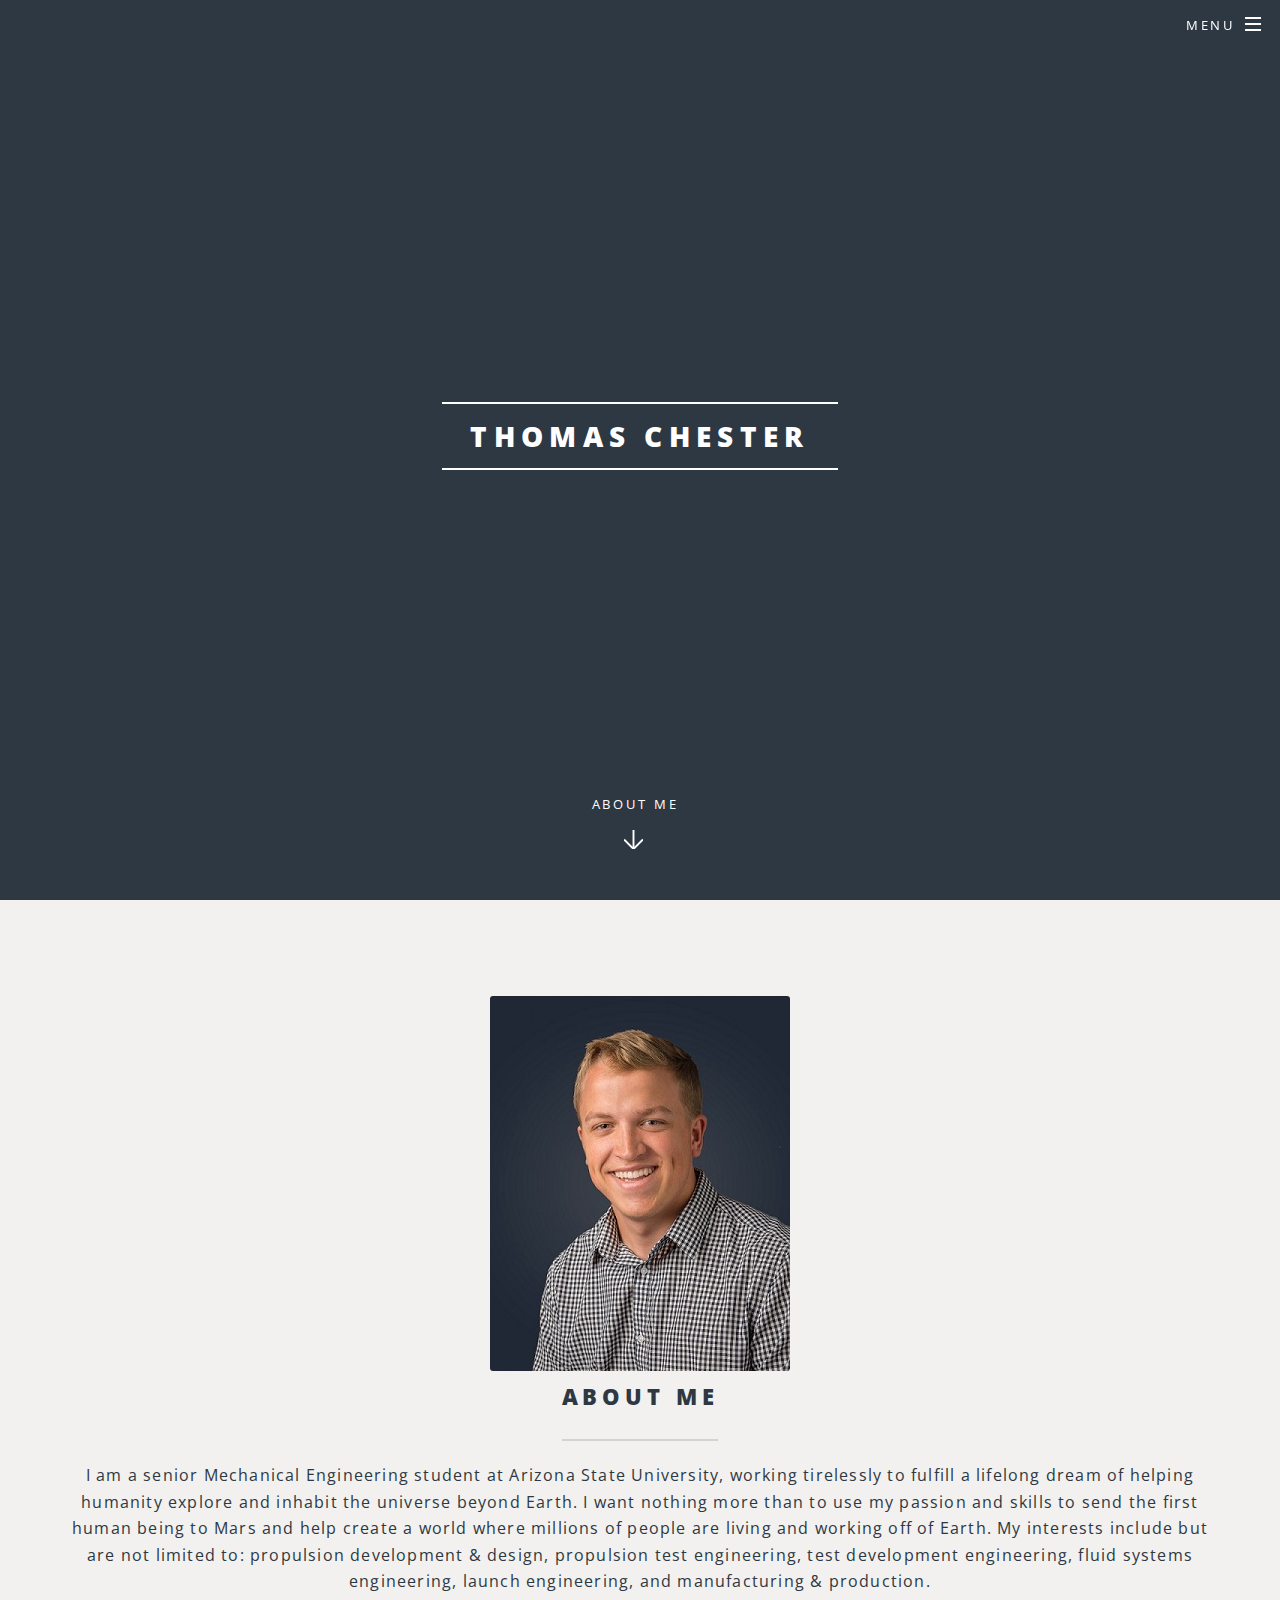
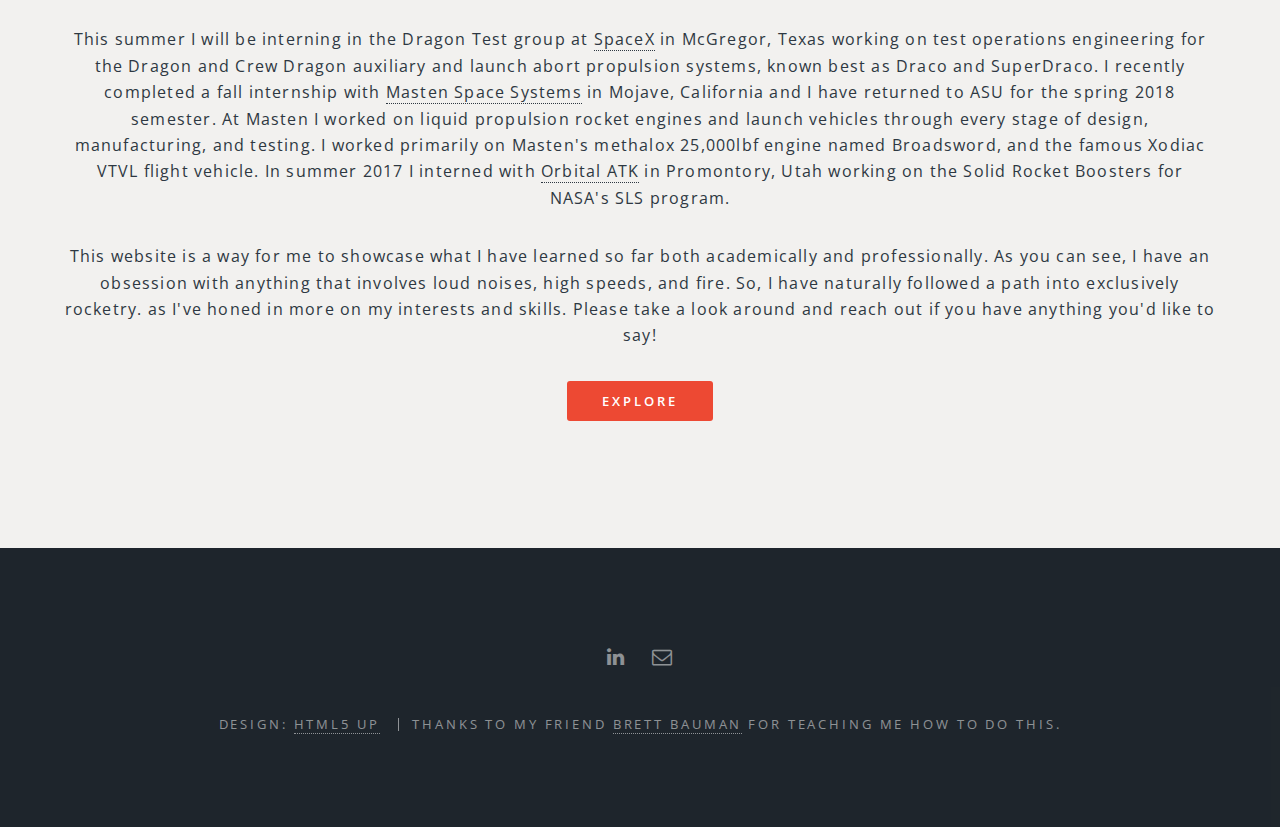
<file: index.html>
<!DOCTYPE HTML>
<!--
	Spectral by HTML5 UP
	html5up.net | @ajlkn
	Free for personal and commercial use under the CCA 3.0 license (html5up.net/license)
-->
<html>
	<head>
		<title>Thomas Chester</title>
		<meta charset="utf-8" />
		<meta name="viewport" content="width=device-width, initial-scale=1" />
		<!--[if lte IE 8]><script src="assets/js/ie/html5shiv.js"></script><![endif]-->
		<link rel="stylesheet" href="assets/css/main.css" />
		<!--[if lte IE 8]><link rel="stylesheet" href="assets/css/ie8.css" /><![endif]-->
		<!--[if lte IE 9]><link rel="stylesheet" href="assets/css/ie9.css" /><![endif]-->
		<script>
  (function(i,s,o,g,r,a,m){i['GoogleAnalyticsObject']=r;i[r]=i[r]||function(){
  (i[r].q=i[r].q||[]).push(arguments)},i[r].l=1*new Date();a=s.createElement(o),
  m=s.getElementsByTagName(o)[0];a.async=1;a.src=g;m.parentNode.insertBefore(a,m)
  })(window,document,'script','https://www.google-analytics.com/analytics.js','ga');

  ga('create', 'UA-98861623-1', 'auto');
  ga('send', 'pageview');

</script>
	</head>
	<body class="landing">

		<!-- Page Wrapper -->
			<div id="page-wrapper">

				<!-- Header -->
					<header id="header" class="alt">
						<h1  style="color: #fff;"><a href="index.html">Thomas Chester</a></h1>
						<nav id="nav">
							<ul>
								<li class="special">
									<a href="#menu" class="menuToggle"><span>Menu</span></a>
									<div id="menu">
										<ul>
											<li><a href="index.html">Home</a></li>
											<li><a href="experience.html">Experience</a></li>
											<li><a href="education.html">Education</a></li>
											<li><a href="projects.html">Projects</a></li>
											<li><a href="contact.html">Contact</a></li>
										</ul>
										<a href="Resume.pdf" class="button special" target="_blank">View Resume</a>
									</div>
								</li>
							</ul>
						</nav>
					</header>

				<!-- Banner -->
					<section id="banner">
					<video class="header-video" autoplay loop muted name="Video Name" src="https://github.com/thomaschester/thomaschester.github.io/blob/master/images/rocket.mov?raw=true"></video>
						<div class="inner">
							<h2 style="color: #fff;">Thomas Chester</h2>
						</div>
						<a style="color: #fff;" href="#one" class="more scrolly">About Me</a>
					</section>

				<!-- One -->
					<section id="one" class="wrapper style1 special">
						<div class="inner">
							<header class="major">
								<span class="image avatar"><img src="images/portrait.jpg" alt="" /></span><br />
								<h2>About Me</h2>
								<p>I am a senior Mechanical Engineering student at Arizona State University, working tirelessly to fulfill a lifelong dream of helping humanity explore and inhabit the universe beyond Earth. I want nothing more than to use my passion and skills to send the first human being to Mars and help create a world where millions of people are living and working off of Earth. My interests include but are not limited to: propulsion development & design, propulsion test engineering, test development engineering, fluid systems engineering, launch engineering, and manufacturing & production. </p>
								<p>This summer I will be interning in the Dragon Test group at <a href="http://spacex.com">SpaceX</a> in McGregor, Texas working on test operations engineering for the Dragon and Crew Dragon auxiliary and launch abort propulsion systems, known best as Draco and SuperDraco. I recently completed a fall internship with <a href="http://masten.aero/">Masten Space Systems</a> in Mojave, California and I have returned to ASU for the spring 2018 semester. At Masten I worked on liquid propulsion rocket engines and launch vehicles through every stage of design, manufacturing, and testing. I worked primarily on Masten's methalox 25,000lbf engine named Broadsword, and the famous Xodiac VTVL flight vehicle. In summer 2017 I interned with <a href="https://orbitalatk.com/flight-systems/propulsion-systems/overview/default.aspx">Orbital ATK</a> in Promontory, Utah working on the Solid Rocket Boosters for NASA's SLS program.</p>
								<p>This website is a way for me to showcase what I have learned so far both academically and professionally. As you can see, I have an obsession with anything that involves loud noises, high speeds, and fire. So, I have naturally followed a path into exclusively rocketry. as I've honed in more on my interests and skills. Please take a look around and reach out if you have anything you'd like to say!</p>
								<a href="#menu" class="button special">Explore</a>
							</header>
						</div>
					</section>
				<!-- Footer -->
					<footer id="footer">
						<ul class="icons">
							<li><a href="https://www.linkedin.com/in/thomas-chester-1b9b52132/" class="icon fa-linkedin"><span class="label">LinkedIn</span></a></li>
							<li><a href="mailto:thomas.e.chester@asu.edu" class="icon fa-envelope-o"><span class="label">Email</span></a></li>
						</ul>
						<ul  class="copyright">
							<li>Design: <a href="http://html5up.net">HTML5 UP</a></li>
							<li>Thanks to my friend <a href="http://www.brettbauman.xyz">Brett Bauman</a> for teaching me how to do this.</li>
						</ul>
					</footer>

			</div>

		<!-- Scripts -->
			<script src="assets/js/jquery.min.js"></script>
			<script src="assets/js/jquery.scrollex.min.js"></script>
			<script src="assets/js/jquery.scrolly.min.js"></script>
			<script src="assets/js/skel.min.js"></script>
			<script src="assets/js/util.js"></script>
			<!--[if lte IE 8]><script src="assets/js/ie/respond.min.js"></script><![endif]-->
			<script src="assets/js/main.js"></script>

	</body>
</html>
</file>
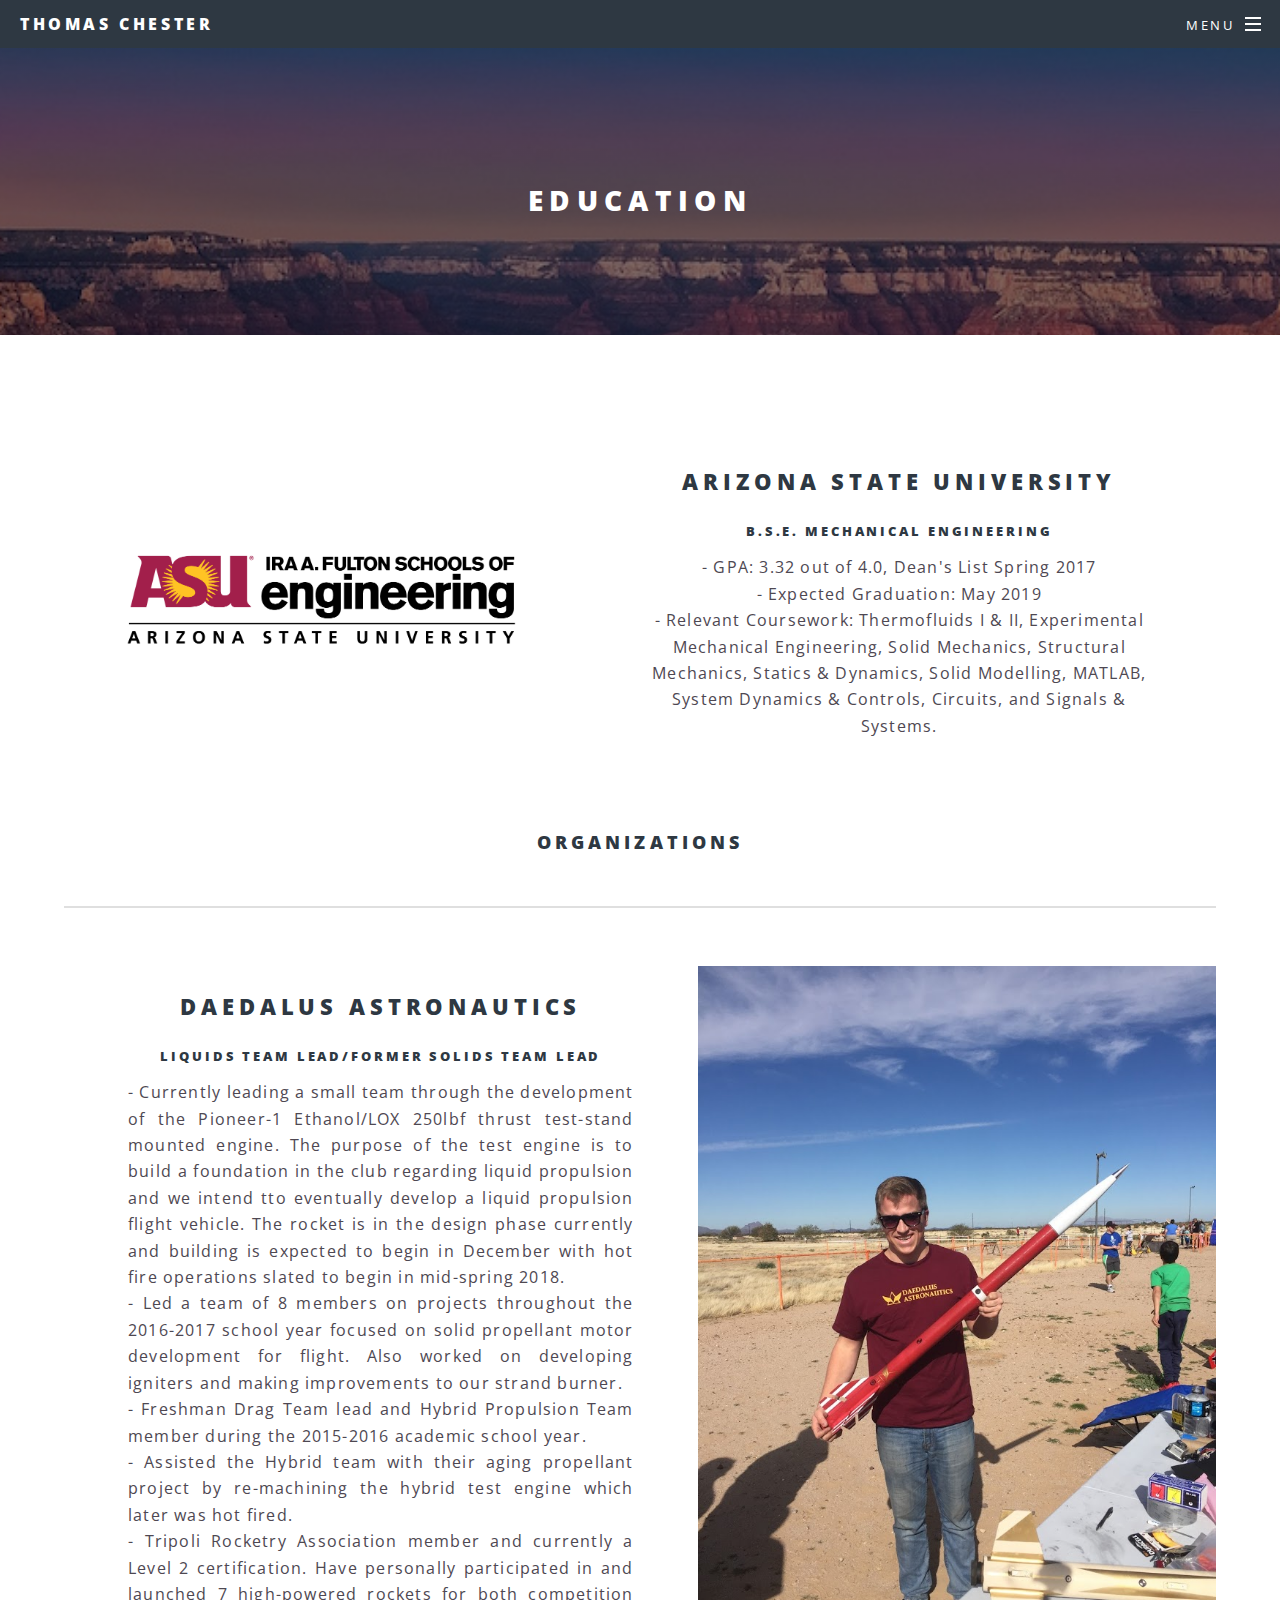
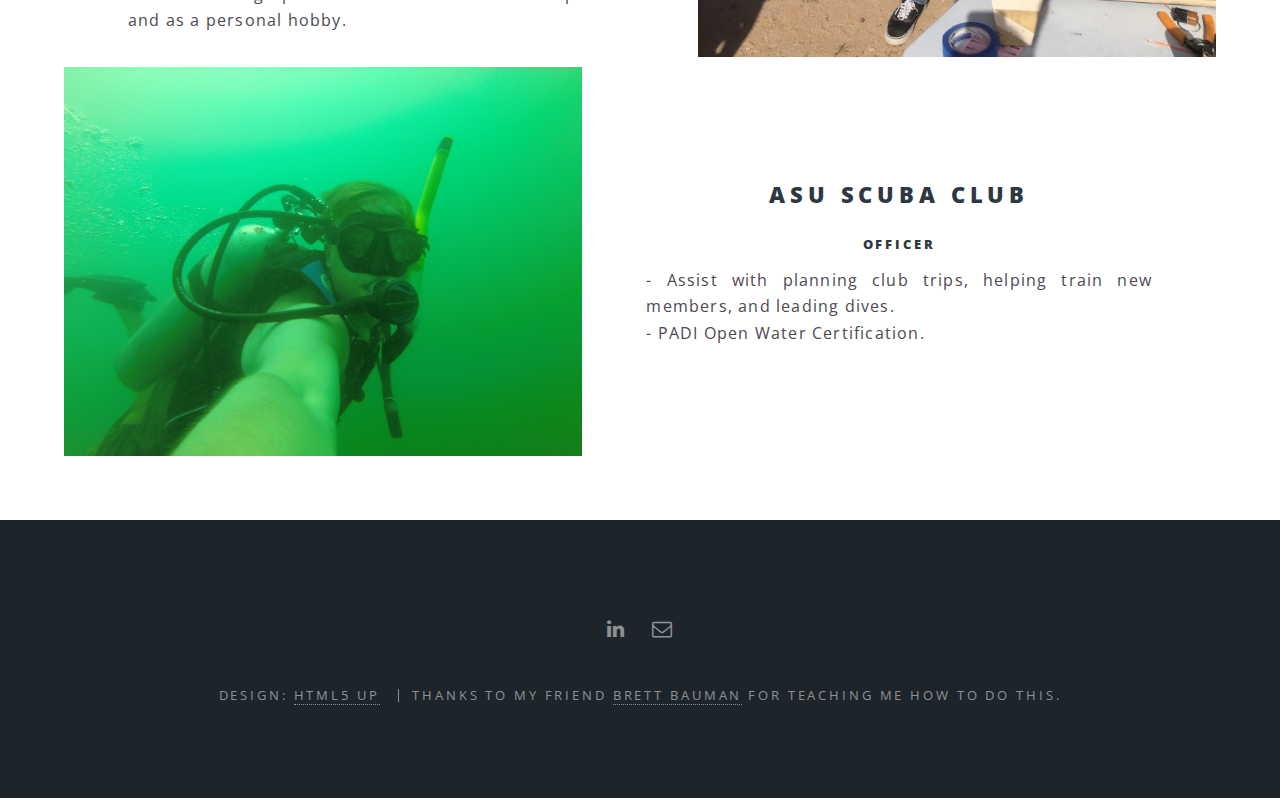
<file: education.html>
<!DOCTYPE HTML>
<!--
	Spectral by HTML5 UP
	html5up.net | @ajlkn
	Free for personal and commercial use under the CCA 3.0 license (html5up.net/license)
-->
<html>
	<head>
		<title>Thomas Chester</title>
		<meta charset="utf-8" />
		<meta name="viewport" content="width=device-width, initial-scale=1" />
		<!--[if lte IE 8]><script src="assets/js/ie/html5shiv.js"></script><![endif]-->
		<link rel="stylesheet" href="assets/css/main.css" />
		<!--[if lte IE 8]><link rel="stylesheet" href="assets/css/ie8.css" /><![endif]-->
		<!--[if lte IE 9]><link rel="stylesheet" href="assets/css/ie9.css" /><![endif]-->
		<script>
  (function(i,s,o,g,r,a,m){i['GoogleAnalyticsObject']=r;i[r]=i[r]||function(){
  (i[r].q=i[r].q||[]).push(arguments)},i[r].l=1*new Date();a=s.createElement(o),
  m=s.getElementsByTagName(o)[0];a.async=1;a.src=g;m.parentNode.insertBefore(a,m)
  })(window,document,'script','https://www.google-analytics.com/analytics.js','ga');

  ga('create', 'UA-98861623-1', 'auto');
  ga('send', 'pageview');

</script>
	</head>
	<body>

		<!-- Page Wrapper -->
			<div id="page-wrapper">

				<!-- Header -->
					<header id="header">
						<h1  style="color: #fff;"><a href="index.html">Thomas Chester</a></h1>
						<nav id="nav">
							<ul>
								<li class="special">
									<a href="#menu" class="menuToggle"><span>Menu</span></a>
									<div id="menu">
										<ul>
											<li><a href="index.html">Home</a></li>
											<li><a href="experience.html">Experience</a></li>
											<li><a href="education.html">Education</a></li>
											<li><a href="projects.html">Projects</a></li>
											<li><a href="contact.html">Contact</a></li>
										</ul>
										<a href="Resume.pdf" class="button special" target="_blank">View Resume</a>
									</div>
								</li>
							</ul>
						</nav>
					</header>

				<!-- Main -->
					<article id="main" class="education">
						<header>
							<h2 style="color: #fff;">Education</h2>
						</header>
						<section class="wrapper style5">
							<div class="inner">
								<!-- <h1 style="font-size: 2em;">School</h1>
								<hr/> -->
								<section class="spotlight">
									<div class="image"><img src="images/education.jpg" alt="" /></div><div class="content">
										<h2>Arizona State University</h2>
										<h5>B.S.E. Mechanical Engineering</h5>
										<p>-  GPA: 3.32 out of 4.0, Dean's List Spring 2017<br/>- Expected Graduation: May 2019<br/>- Relevant Coursework: Thermofluids I &amp; II, Experimental Mechanical Engineering, Solid Mechanics, Structural Mechanics, Statics &amp; Dynamics, Solid Modelling, MATLAB, System Dynamics &amp; Controls, Circuits, and Signals &amp; Systems.
										</p>
										
									</div>
								</section>
								<br/>
								<br/>
								<h3>Organizations</h3>
								<hr/>
								<section class="spotlight">
									<div class="image"><img src="images/daedalus2.JPG" alt="" /></div><div class="content">
										<h2>Daedalus Astronautics</h2>
										<h5>Liquids Team Lead/Former Solids Team Lead</h5>
										<p class="justified">- Currently leading a small team through the development of the Pioneer-1 Ethanol/LOX 250lbf thrust test-stand mounted engine. The purpose of the test engine is to build a foundation in the club regarding liquid propulsion and we intend tto eventually develop a liquid propulsion flight vehicle. The rocket is in the design phase currently and building is expected to begin in December with hot fire operations slated to begin in mid-spring 2018.<br/>
										- Led a team of 8 members on projects throughout the 2016-2017 school year focused on solid propellant motor development for flight. Also worked on developing igniters and making improvements to our strand burner.<br/>-  Freshman Drag Team lead and Hybrid Propulsion Team member during the 2015-2016 academic school year.<br/>-  Assisted the Hybrid team with their aging propellant project by re-machining the hybrid test engine which later was hot fired.<br/>-  Tripoli Rocketry Association member and currently a Level 2 certification. Have personally participated in and launched 7 high-powered rockets for both competition and as a personal hobby.
										</p>
									</div>
								</section>
								<section class="spotlight">
									<div class="image"><img src="images/scuba.JPG" alt="" /></div><div class="content">
										<h2>ASU Scuba Club</h2>
										<h5>Officer</h5>
										<p class="justified">-  Assist with planning club trips, helping train new members, and leading dives.<br/>-  PADI Open Water Certification.
										</p>
									</div>
								</section>
								<!-- <section>
									<h4>Text</h4>
									<p>This is <b>bold</b> and this is <strong>strong</strong>. This is <i>italic</i> and this is <em>emphasized</em>.
									This is <sup>superscript</sup> text and this is <sub>subscript</sub> text.
									This is <u>underlined</u> and this is code: <code>for (;;) { ... }</code>. Finally, <a href="#">this is a link</a>.</p>
									<hr />
									<header>
										<h4>Heading with a Subtitle</h4>
										<p>Lorem ipsum dolor sit amet nullam id egestas urna aliquam</p>
									</header>
									<p>Nunc lacinia ante nunc ac lobortis. Interdum adipiscing gravida odio porttitor sem non mi integer non faucibus ornare mi ut ante amet placerat aliquet. Volutpat eu sed ante lacinia sapien lorem accumsan varius montes viverra nibh in adipiscing blandit tempus accumsan.</p>
									<header>
										<h5>Heading with a Subtitle</h5>
										<p>Lorem ipsum dolor sit amet nullam id egestas urna aliquam</p>
									</header>
									<p>Nunc lacinia ante nunc ac lobortis. Interdum adipiscing gravida odio porttitor sem non mi integer non faucibus ornare mi ut ante amet placerat aliquet. Volutpat eu sed ante lacinia sapien lorem accumsan varius montes viverra nibh in adipiscing blandit tempus accumsan.</p>
									<hr />
									<h2>Heading Level 2</h2>
									<h3>Heading Level 3</h3>
									<h4>Heading Level 4</h4>
									<h5>Heading Level 5</h5>
									<h6>Heading Level 6</h6>
									<hr />
									<h5>Blockquote</h5>
									<blockquote>Fringilla nisl. Donec accumsan interdum nisi, quis tincidunt felis sagittis eget tempus euismod. Vestibulum ante ipsum primis in faucibus vestibulum. Blandit adipiscing eu felis iaculis volutpat ac adipiscing accumsan faucibus. Vestibulum ante ipsum primis in faucibus lorem ipsum dolor sit amet nullam adipiscing eu felis.</blockquote>
									<h5>Preformatted</h5>
									<pre><code>i = 0;

while (!deck.isInOrder()) {
  print 'Iteration ' + i;
  deck.shuffle();
  i++;
}

print 'It took ' + i + ' iterations to sort the deck.';</code></pre>
								</section>

								<section>
									<h4>Lists</h4>
									<div class="row">
										<div class="6u 12u$(medium)">
											<h5>Unordered</h5>
											<ul>
												<li>Dolor pulvinar etiam.</li>
												<li>Sagittis adipiscing.</li>
												<li>Felis enim feugiat.</li>
											</ul>
											<h5>Alternate</h5>
											<ul class="alt">
												<li>Dolor pulvinar etiam.</li>
												<li>Sagittis adipiscing.</li>
												<li>Felis enim feugiat.</li>
											</ul>
										</div>
										<div class="6u$ 12u$(medium)">
											<h5>Ordered</h5>
											<ol>
												<li>Dolor pulvinar etiam.</li>
												<li>Etiam vel felis viverra.</li>
												<li>Felis enim feugiat.</li>
												<li>Dolor pulvinar etiam.</li>
												<li>Etiam vel felis lorem.</li>
												<li>Felis enim et feugiat.</li>
											</ol>
											<h5>Icons</h5>
											<ul class="icons">
												<li><a href="#" class="icon fa-twitter"><span class="label">Twitter</span></a></li>
												<li><a href="#" class="icon fa-facebook"><span class="label">Facebook</span></a></li>
												<li><a href="#" class="icon fa-instagram"><span class="label">Instagram</span></a></li>
												<li><a href="#" class="icon fa-github"><span class="label">Github</span></a></li>
											</ul>
										</div>
									</div>
									<h5>Actions</h5>
									<div class="row">
										<div class="6u 12u$(medium)">
											<ul class="actions">
												<li><a href="#" class="button special">Default</a></li>
												<li><a href="#" class="button">Default</a></li>
											</ul>
											<ul class="actions small">
												<li><a href="#" class="button special small">Small</a></li>
												<li><a href="#" class="button small">Small</a></li>
											</ul>
											<ul class="actions vertical">
												<li><a href="#" class="button special">Default</a></li>
												<li><a href="#" class="button">Default</a></li>
											</ul>
											<ul class="actions vertical small">
												<li><a href="#" class="button special small">Small</a></li>
												<li><a href="#" class="button small">Small</a></li>
											</ul>
										</div>
										<div class="6u 12u$(medium)">
											<ul class="actions vertical">
												<li><a href="#" class="button special fit">Default</a></li>
												<li><a href="#" class="button fit">Default</a></li>
											</ul>
											<ul class="actions vertical small">
												<li><a href="#" class="button special small fit">Small</a></li>
												<li><a href="#" class="button small fit">Small</a></li>
											</ul>
										</div>
									</div>
								</section>

								<section>
									<h4>Table</h4>
									<h5>Default</h5>
									<div class="table-wrapper">
										<table>
											<thead>
												<tr>
													<th>Name</th>
													<th>Description</th>
													<th>Price</th>
												</tr>
											</thead>
											<tbody>
												<tr>
													<td>Item One</td>
													<td>Ante turpis integer aliquet porttitor.</td>
													<td>29.99</td>
												</tr>
												<tr>
													<td>Item Two</td>
													<td>Vis ac commodo adipiscing arcu aliquet.</td>
													<td>19.99</td>
												</tr>
												<tr>
													<td>Item Three</td>
													<td> Morbi faucibus arcu accumsan lorem.</td>
													<td>29.99</td>
												</tr>
												<tr>
													<td>Item Four</td>
													<td>Vitae integer tempus condimentum.</td>
													<td>19.99</td>
												</tr>
												<tr>
													<td>Item Five</td>
													<td>Ante turpis integer aliquet porttitor.</td>
													<td>29.99</td>
												</tr>
											</tbody>
											<tfoot>
												<tr>
													<td colspan="2"></td>
													<td>100.00</td>
												</tr>
											</tfoot>
										</table>
									</div>

									<h5>Alternate</h5>
									<div class="table-wrapper">
										<table class="alt">
											<thead>
												<tr>
													<th>Name</th>
													<th>Description</th>
													<th>Price</th>
												</tr>
											</thead>
											<tbody>
												<tr>
													<td>Item One</td>
													<td>Ante turpis integer aliquet porttitor.</td>
													<td>29.99</td>
												</tr>
												<tr>
													<td>Item Two</td>
													<td>Vis ac commodo adipiscing arcu aliquet.</td>
													<td>19.99</td>
												</tr>
												<tr>
													<td>Item Three</td>
													<td> Morbi faucibus arcu accumsan lorem.</td>
													<td>29.99</td>
												</tr>
												<tr>
													<td>Item Four</td>
													<td>Vitae integer tempus condimentum.</td>
													<td>19.99</td>
												</tr>
												<tr>
													<td>Item Five</td>
													<td>Ante turpis integer aliquet porttitor.</td>
													<td>29.99</td>
												</tr>
											</tbody>
											<tfoot>
												<tr>
													<td colspan="2"></td>
													<td>100.00</td>
												</tr>
											</tfoot>
										</table>
									</div>
								</section>

								<section>
									<h4>Buttons</h4>
									<ul class="actions">
										<li><a href="#" class="button special">Special</a></li>
										<li><a href="#" class="button">Default</a></li>
									</ul>
									<ul class="actions">
										<li><a href="#" class="button big">Big</a></li>
										<li><a href="#" class="button">Default</a></li>
										<li><a href="#" class="button small">Small</a></li>
									</ul>
									<ul class="actions fit">
										<li><a href="#" class="button fit">Fit</a></li>
										<li><a href="#" class="button special fit">Fit</a></li>
										<li><a href="#" class="button fit">Fit</a></li>
									</ul>
									<ul class="actions fit small">
										<li><a href="#" class="button special fit small">Fit + Small</a></li>
										<li><a href="#" class="button fit small">Fit + Small</a></li>
										<li><a href="#" class="button special fit small">Fit + Small</a></li>
									</ul>
									<ul class="actions">
										<li><a href="#" class="button special icon fa-download">Icon</a></li>
										<li><a href="#" class="button icon fa-download">Icon</a></li>
									</ul>
									<ul class="actions">
										<li><span class="button special disabled">Disabled</span></li>
										<li><span class="button disabled">Disabled</span></li>
									</ul>
								</section>

								<section>
									<h4>Form</h4>
									<form method="post" action="#">
										<div class="row uniform">
											<div class="6u 12u$(xsmall)">
												<input type="text" name="demo-name" id="demo-name" value="" placeholder="Name" />
											</div>
											<div class="6u$ 12u$(xsmall)">
												<input type="email" name="demo-email" id="demo-email" value="" placeholder="Email" />
											</div>
											<div class="12u$">
												<div class="select-wrapper">
													<select name="demo-category" id="demo-category">
														<option value="">- Category -</option>
														<option value="1">Manufacturing</option>
														<option value="1">Shipping</option>
														<option value="1">Administration</option>
														<option value="1">Human Resources</option>
													</select>
												</div>
											</div>
											<div class="4u 12u$(small)">
												<input type="radio" id="demo-priority-low" name="demo-priority" checked>
												<label for="demo-priority-low">Low</label>
											</div>
											<div class="4u 12u$(small)">
												<input type="radio" id="demo-priority-normal" name="demo-priority">
												<label for="demo-priority-normal">Normal</label>
											</div>
											<div class="4u$ 12u$(small)">
												<input type="radio" id="demo-priority-high" name="demo-priority">
												<label for="demo-priority-high">High</label>
											</div>
											<div class="6u 12u$(small)">
												<input type="checkbox" id="demo-copy" name="demo-copy">
												<label for="demo-copy">Email me a copy</label>
											</div>
											<div class="6u$ 12u$(small)">
												<input type="checkbox" id="demo-human" name="demo-human" checked>
												<label for="demo-human">Not a robot</label>
											</div>
											<div class="12u$">
												<textarea name="demo-message" id="demo-message" placeholder="Enter your message" rows="6"></textarea>
											</div>
											<div class="12u$">
												<ul class="actions">
													<li><input type="submit" value="Send Message" class="special" /></li>
													<li><input type="reset" value="Reset" /></li>
												</ul>
											</div>
										</div>
									</form>
								</section>

								<section>
									<h4>Image</h4>
									<h5>Fit</h5>
									<div class="box alt">
										<div class="row uniform 50%">
											<div class="12u"><span class="image fit"><img src="images/banner.jpg" alt="" /></span></div>
											<div class="4u"><span class="image fit"><img src="images/pic01.jpg" alt="" /></span></div>
											<div class="4u"><span class="image fit"><img src="images/pic02.jpg" alt="" /></span></div>
											<div class="4u"><span class="image fit"><img src="images/pic03.jpg" alt="" /></span></div>
											<div class="4u"><span class="image fit"><img src="images/pic03.jpg" alt="" /></span></div>
											<div class="4u"><span class="image fit"><img src="images/pic02.jpg" alt="" /></span></div>
											<div class="4u"><span class="image fit"><img src="images/pic01.jpg" alt="" /></span></div>
											<div class="4u"><span class="image fit"><img src="images/pic02.jpg" alt="" /></span></div>
											<div class="4u"><span class="image fit"><img src="images/pic01.jpg" alt="" /></span></div>
											<div class="4u"><span class="image fit"><img src="images/pic03.jpg" alt="" /></span></div>
										</div>
									</div>
									<h5>Left &amp; Right</h5>
									<p><span class="image left"><img src="images/pic04.jpg" alt="" /></span>Morbi mattis mi consectetur tortor elementum, varius pellentesque velit convallis. Aenean tincidunt lectus auctor mauris maximus, ac scelerisque ipsum tempor. Duis vulputate ex et ex tincidunt, quis lacinia velit aliquet. Duis non efficitur nisi, id malesuada justo. Maecenas sagittis felis ac sagittis semper. Curabitur purus leo, tempus sed finibus eget, fringilla quis risus. Maecenas et lorem quis sem varius sagittis et a est. Maecenas iaculis iaculis sem. Donec vel dolor at arcu tincidunt bibendum. Interdum et malesuada fames ac ante ipsum primis in faucibus. Fusce ut aliquet justo. Donec id neque ipsum. Integer eget ultricies odio. Nam vel ex a orci fringilla tincidunt. Aliquam eleifend ligula non velit accumsan cursus. Etiam ut gravida sapien. Morbi mattis mi consectetur tortor elementum, varius pellentesque velit convallis. Aenean tincidunt lectus auctor mauris maximus, ac scelerisque ipsum tempor. Duis vulputate ex et ex tincidunt, quis lacinia velit aliquet. Duis non efficitur nisi, id malesuada justo. Maecenas sagittis felis ac sagittis semper. Curabitur purus leo, tempus sed finibus eget, fringilla quis risus. Maecenas et lorem quis sem varius sagittis et a est. Maecenas iaculis iaculis sem. Donec vel dolor at arcu tincidunt bibendum. Interdum et malesuada fames ac ante ipsum primis in faucibus. Fusce ut aliquet justo. Donec id neque ipsum. Integer eget ultricies odio. Nam vel ex a orci fringilla tincidunt. Aliquam eleifend ligula non velit accumsan cursus. Etiam ut gravida sapien.</p>
									<p><span class="image right"><img src="images/pic05.jpg" alt="" /></span>Vestibulum ultrices risus velit, sit amet blandit massa auctor sit amet. Sed eu lectus sem. Phasellus in odio at ipsum porttitor mollis id vel diam. Praesent sit amet posuere risus, eu faucibus lectus. Vivamus ex ligula, tempus pulvinar ipsum in, auctor porta quam. Proin nec dui cursus, posuere dui eget interdum. Fusce lectus magna, sagittis at facilisis vitae, pellentesque at etiam. Quisque posuere leo quis sem commodo, vel scelerisque nisi scelerisque. Suspendisse id quam vel tortor tincidunt suscipit. Nullam auctor orci eu dolor consectetur, interdum ullamcorper ante tincidunt. Mauris felis nec felis elementum varius. Nam sapien ante, varius in pulvinar vitae, rhoncus id massa. Donec varius ex in mauris ornare, eget euismod urna egestas. Etiam lacinia tempor ipsum, sodales porttitor justo. Aliquam dolor quam, semper in tortor eu, volutpat efficitur quam. Fusce nec fermentum nisl. Aenean erat diam, tempus aliquet erat. Etiam iaculis nulla ipsum, et pharetra libero rhoncus ut. Phasellus rutrum cursus velit, eget condimentum nunc blandit vel. In at pulvinar lectus. Morbi diam ante, vulputate et imperdiet eget, fermentum non dolor. Ut eleifend sagittis tincidunt. Sed viverra commodo mi, ac rhoncus justo. Duis neque ligula, elementum ut enim vel, posuere finibus justo. Vivamus facilisis maximus nibh quis pulvinar. Quisque hendrerit in ipsum id tellus facilisis fermentum. Proin mauris dui.</p>
								</section>

							</div>
						</section> -->
					</article>

				<!-- Footer -->
					<footer id="footer">
						<ul class="icons">
							<li><a href="https://www.linkedin.com/in/thomas-chester-1b9b52132/" class="icon fa-linkedin"><span class="label">LinkedIn</span></a></li>
							<li><a href="mailto:thomas.e.chester@asu.edu" class="icon fa-envelope-o"><span class="label">Email</span></a></li>
						</ul>
						<ul  class="copyright">
							<li>Design: <a href="http://html5up.net">HTML5 UP</a></li>
							<li>Thanks to my friend <a href="http://www.brettbauman.xyz">Brett Bauman</a> for teaching me how to do this.</li>
						</ul>
					</footer>

			</div>

		<!-- Scripts -->
			<script src="assets/js/jquery.min.js"></script>
			<script src="assets/js/jquery.scrollex.min.js"></script>
			<script src="assets/js/jquery.scrolly.min.js"></script>
			<script src="assets/js/skel.min.js"></script>
			<script src="assets/js/util.js"></script>
			<!--[if lte IE 8]><script src="assets/js/ie/respond.min.js"></script><![endif]-->
			<script src="assets/js/main.js"></script>

	</body>
</html>
</file>
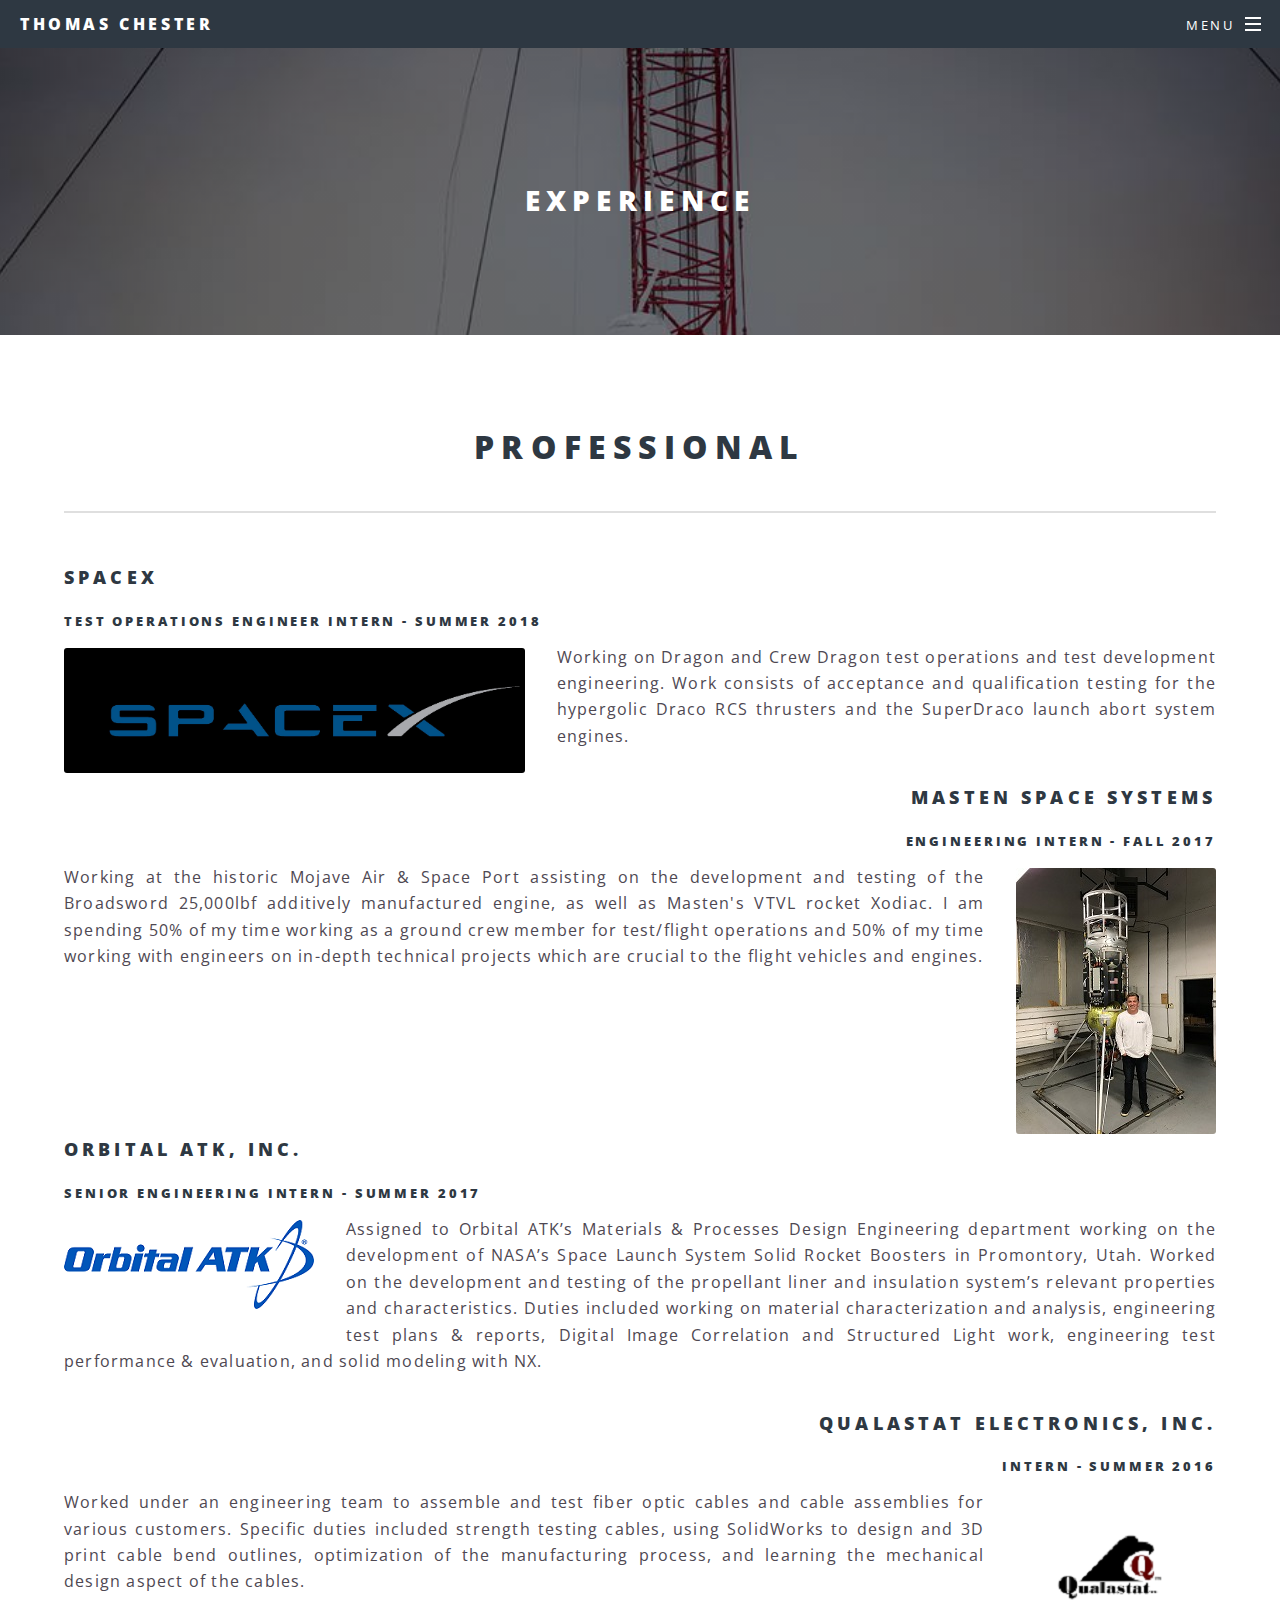
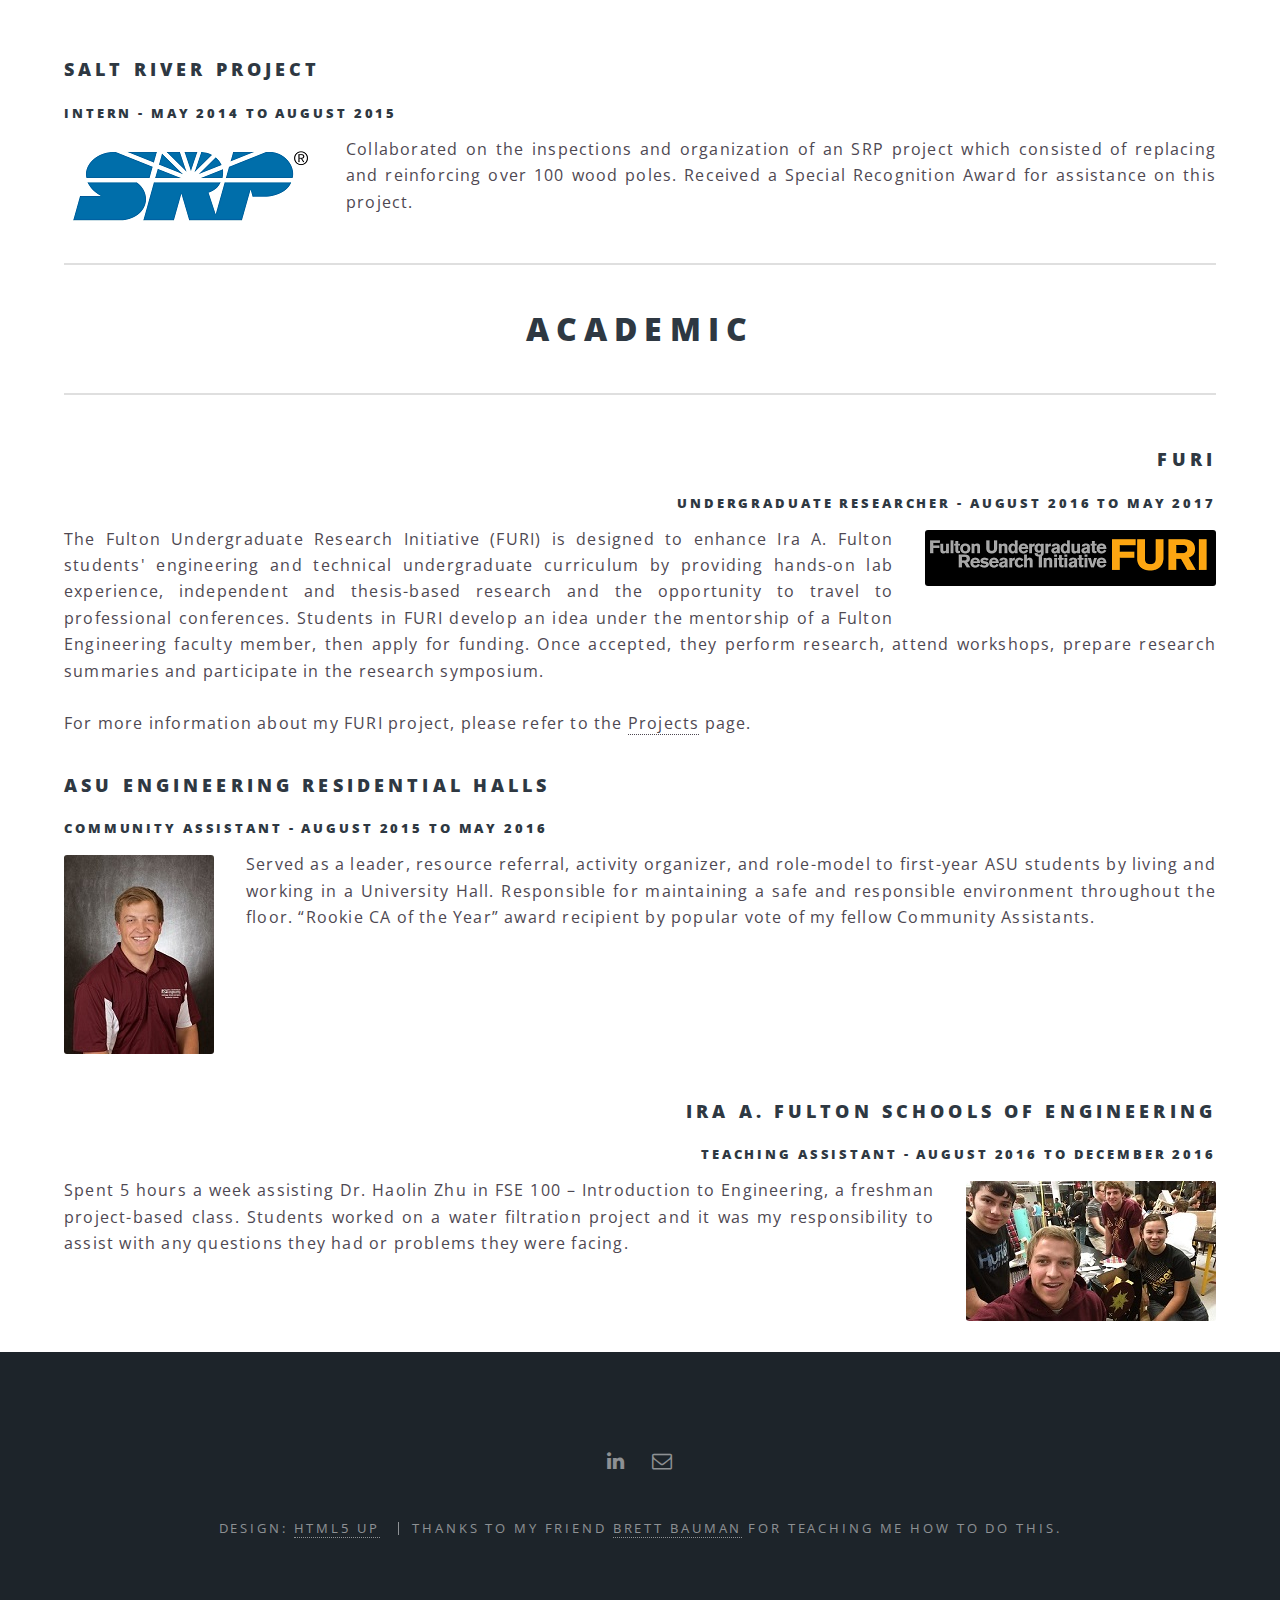
<file: experience.html>
<!DOCTYPE HTML>
<!--
	Spectral by HTML5 UP
	html5up.net | @ajlkn
	Free for personal and commercial use under the CCA 3.0 license (html5up.net/license)
-->
<html>
	<head>
		<title>Thomas Chester</title>
		<meta charset="utf-8" />
		<meta name="viewport" content="width=device-width, initial-scale=1" />
		<!--[if lte IE 8]><script src="assets/js/ie/html5shiv.js"></script><![endif]-->
		<link rel="stylesheet" href="assets/css/main.css" />
		<!--[if lte IE 8]><link rel="stylesheet" href="assets/css/ie8.css" /><![endif]-->
		<!--[if lte IE 9]><link rel="stylesheet" href="assets/css/ie9.css" /><![endif]-->
		<script>
  (function(i,s,o,g,r,a,m){i['GoogleAnalyticsObject']=r;i[r]=i[r]||function(){
  (i[r].q=i[r].q||[]).push(arguments)},i[r].l=1*new Date();a=s.createElement(o),
  m=s.getElementsByTagName(o)[0];a.async=1;a.src=g;m.parentNode.insertBefore(a,m)
  })(window,document,'script','https://www.google-analytics.com/analytics.js','ga');

  ga('create', 'UA-98861623-1', 'auto');
  ga('send', 'pageview');

</script>
	</head>
	<body>

		<!-- Page Wrapper -->
			<div id="page-wrapper">

				<!-- Header -->
					<header id="header">
						<h1  style="color: #fff;"><a href="index.html">Thomas Chester</a></h1>
						<nav id="nav">
							<ul>
								<li class="special">
									<a href="#menu" class="menuToggle"><span>Menu</span></a>
									<div id="menu">
										<ul>
											<li><a href="index.html">Home</a></li>
											<li><a href="experience.html">Experience</a></li>
											<li><a href="education.html">Education</a></li>
											<li><a href="projects.html">Projects</a></li>
											<li><a href="contact.html">Contact</a></li>
										</ul>
										<a href="Resume.pdf" class="button special" target="_blank">View Resume</a>
									</div>
								</li>
							</ul>
						</nav>
					</header>

				<!-- Main -->
					<article id="main" class="experience">
						<header>
							<h2 id="exp_title">Experience</h2>
						</header>
						<section class="wrapper style5">
							<div class="inner">
								<h1 style="font-size: 2em;">Professional</h1>
								<hr/>
								<h3 align="left">SpaceX</h3>
								<h5 align="left">Test Operations Engineer Intern - Summer 2018</h5>
									<p class="justified"><span class="image left"><img src="images/spacex.jpg" alt="" /></span>
									Working on Dragon and Crew Dragon test operations and test development engineering. Work consists of acceptance and qualification testing for the hypergolic Draco RCS thrusters and the SuperDraco launch abort system engines. 
								<h3 align="right">Masten Space Systems</h3>
								<h5 align="right">Engineering Intern - Fall 2017</h5>
									<p class="justified"><span class="image right"><img src="images/xodiac2.jpg" alt="" /></span>
									Working at the historic Mojave Air & Space Port assisting on the development and testing of the Broadsword 25,000lbf additively manufactured engine, as well as Masten's VTVL rocket Xodiac. I am spending 50% of my time working as a ground crew member for test/flight operations and 50% of my time working with engineers on in-depth technical projects which are crucial to the flight vehicles and engines.</p>
									</br>
									</br> 
									</br>
									</br>
									</br>
								<h3 align="left">Orbital ATK, inc.</h3>
								<h5 align="left">Senior Engineering Intern - Summer 2017</h5>
									<p class="justified"><span class="image left"><img src="images/orbital-logo.png" alt="" /></span>
									Assigned to Orbital ATK’s Materials & Processes Design Engineering department working on the development of NASA’s Space Launch System Solid Rocket Boosters in Promontory, Utah. Worked on the development and testing of the propellant liner and insulation system’s relevant properties and characteristics. Duties included working on material characterization and analysis, engineering test plans & reports, Digital Image Correlation and Structured Light work, engineering test performance & evaluation, and solid modeling with NX.
								<h3 align="right">Qualastat Electronics, inc.</h3>
								<h5 align="right">Intern - Summer 2016</h5>
									<p class="justified"><span class="image right"><img src="images/qualastat.png" alt="" /></span>
									Worked under an engineering team to assemble and test fiber optic cables and cable assemblies for various customers. Specific duties included strength testing cables, using SolidWorks to design and 3D print cable bend outlines, optimization of the manufacturing process, and learning the mechanical design aspect of the cables.
									</br>
									</br>
									</p>
								<h3 align="left">Salt River Project</h3>
								<h5 align="left">Intern - May 2014 to August 2015</h5>
									<p class="justified"><span class="image left"><img src="images/srp-logo.png" alt="" /></span>Collaborated on the inspections and organization of an SRP project which consisted of replacing and reinforcing over 100 wood poles. Received a Special Recognition Award for assistance on this project.</p>
								<hr/>
								<h1 style="font-size: 2em;">Academic</h1>
								<hr/>
								<h3 align="right">FURI</h3>
								<h5 align="right">Undergraduate Researcher - August 2016 to May 2017</h5>
									<p class="justified"><span  class="image right"><img src="images/furi.png" alt="" /></span>The Fulton Undergraduate Research Initiative (FURI) is designed to enhance Ira A. Fulton students' engineering and technical undergraduate curriculum by providing hands-on lab experience, independent and thesis-based research and the opportunity to travel to professional conferences. Students in FURI develop an idea under the mentorship of a Fulton Engineering faculty member, then apply for funding. Once accepted, they perform research, attend workshops, prepare research summaries and participate in the research symposium.<br/>
									<br/>
									For more information about my FURI project, please refer to the <a href="projects.html">Projects</a> page.</p>
								<h3 align="left">ASU Engineering Residential Halls</h3>
								<h5 align="left">Community Assistant - August 2015 to May 2016</h5>
									<p class="justified"><span class="image left"><img src="images/ca.JPG" alt="" /></span>Served as a leader, resource referral, activity organizer, and role-model to first-year ASU students by living and working in a University Hall. Responsible for maintaining a safe and responsible environment throughout the floor. “Rookie CA of the Year” award recipient by popular vote of my fellow Community Assistants.
									<br/><br/><br/><br/><br/><br/></p>
								<h3 align="right">Ira A. Fulton Schools of Engineering</h3>
								<h5 align="right">Teaching Assistant - August 2016 to December 2016</h5>
									<p class="justified"><span class="image right"><img src="images/ta.JPG" alt="" /></span>Spent 5 hours a week assisting Dr. Haolin Zhu in FSE 100 – Introduction to Engineering, a freshman project-based class. Students worked on a water filtration project and it was my responsibility to assist with any questions they had or problems they were facing.</p>

							</div>
						</section>
					</article>

				<!-- Footer -->
					<footer id="footer">
						<ul class="icons">
							<li><a href="https://www.linkedin.com/in/thomas-chester-1b9b52132/" class="icon fa-linkedin"><span class="label">LinkedIn</span></a></li>
							<li><a href="mailto:thomas.e.chester@asu.edu" class="icon fa-envelope-o"><span class="label">Email</span></a></li>
						</ul>
						<ul class="copyright">
							<li>Design: <a href="http://html5up.net">HTML5 UP</a></li>
							<li>Thanks to my friend <a href="http://www.brettbauman.xyz">Brett Bauman</a> for teaching me how to do this.</li>
						</ul>
					</footer>

			</div>

		<!-- Scripts -->
			<script src="assets/js/jquery.min.js"></script>
			<script src="assets/js/jquery.scrollex.min.js"></script>
			<script src="assets/js/jquery.scrolly.min.js"></script>
			<script src="assets/js/skel.min.js"></script>
			<script src="assets/js/util.js"></script>
			<!--[if lte IE 8]><script src="assets/js/ie/respond.min.js"></script><![endif]-->
			<script src="assets/js/main.js"></script>

	</body>
</html>
</file>
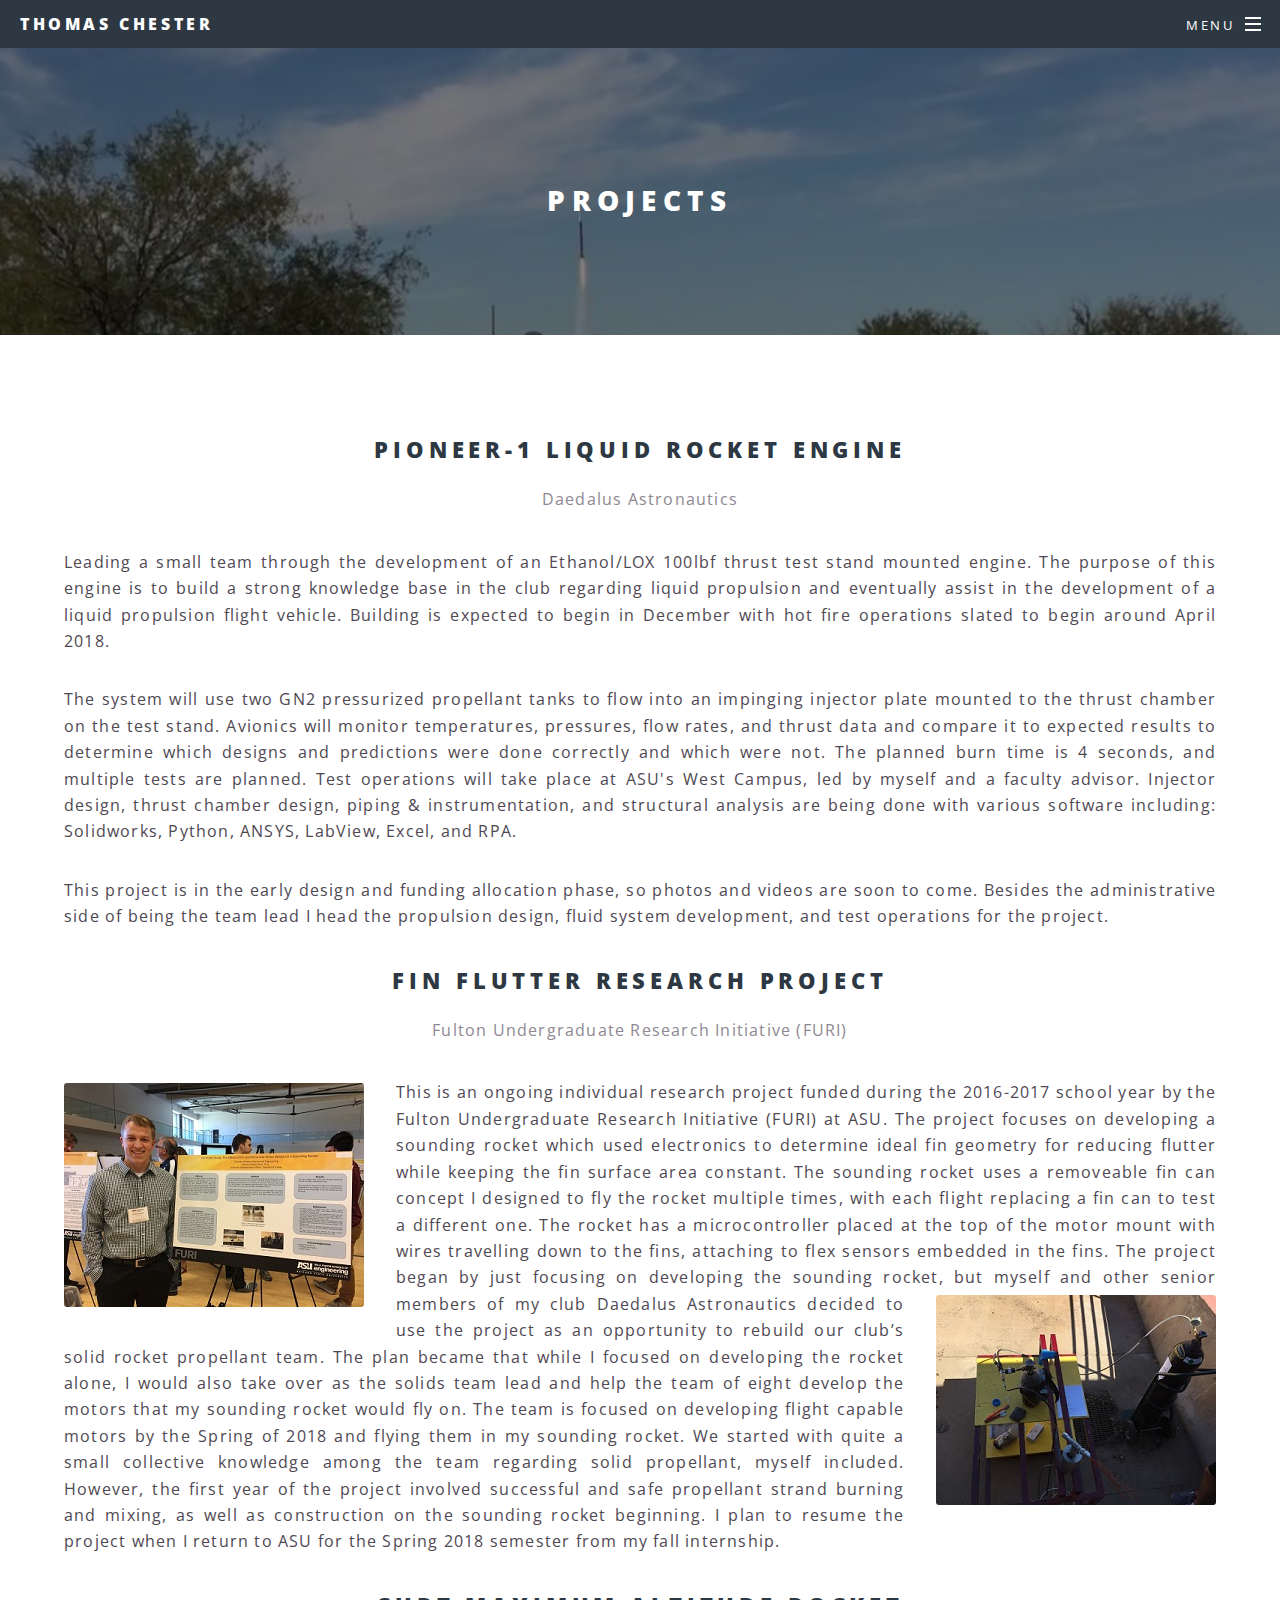
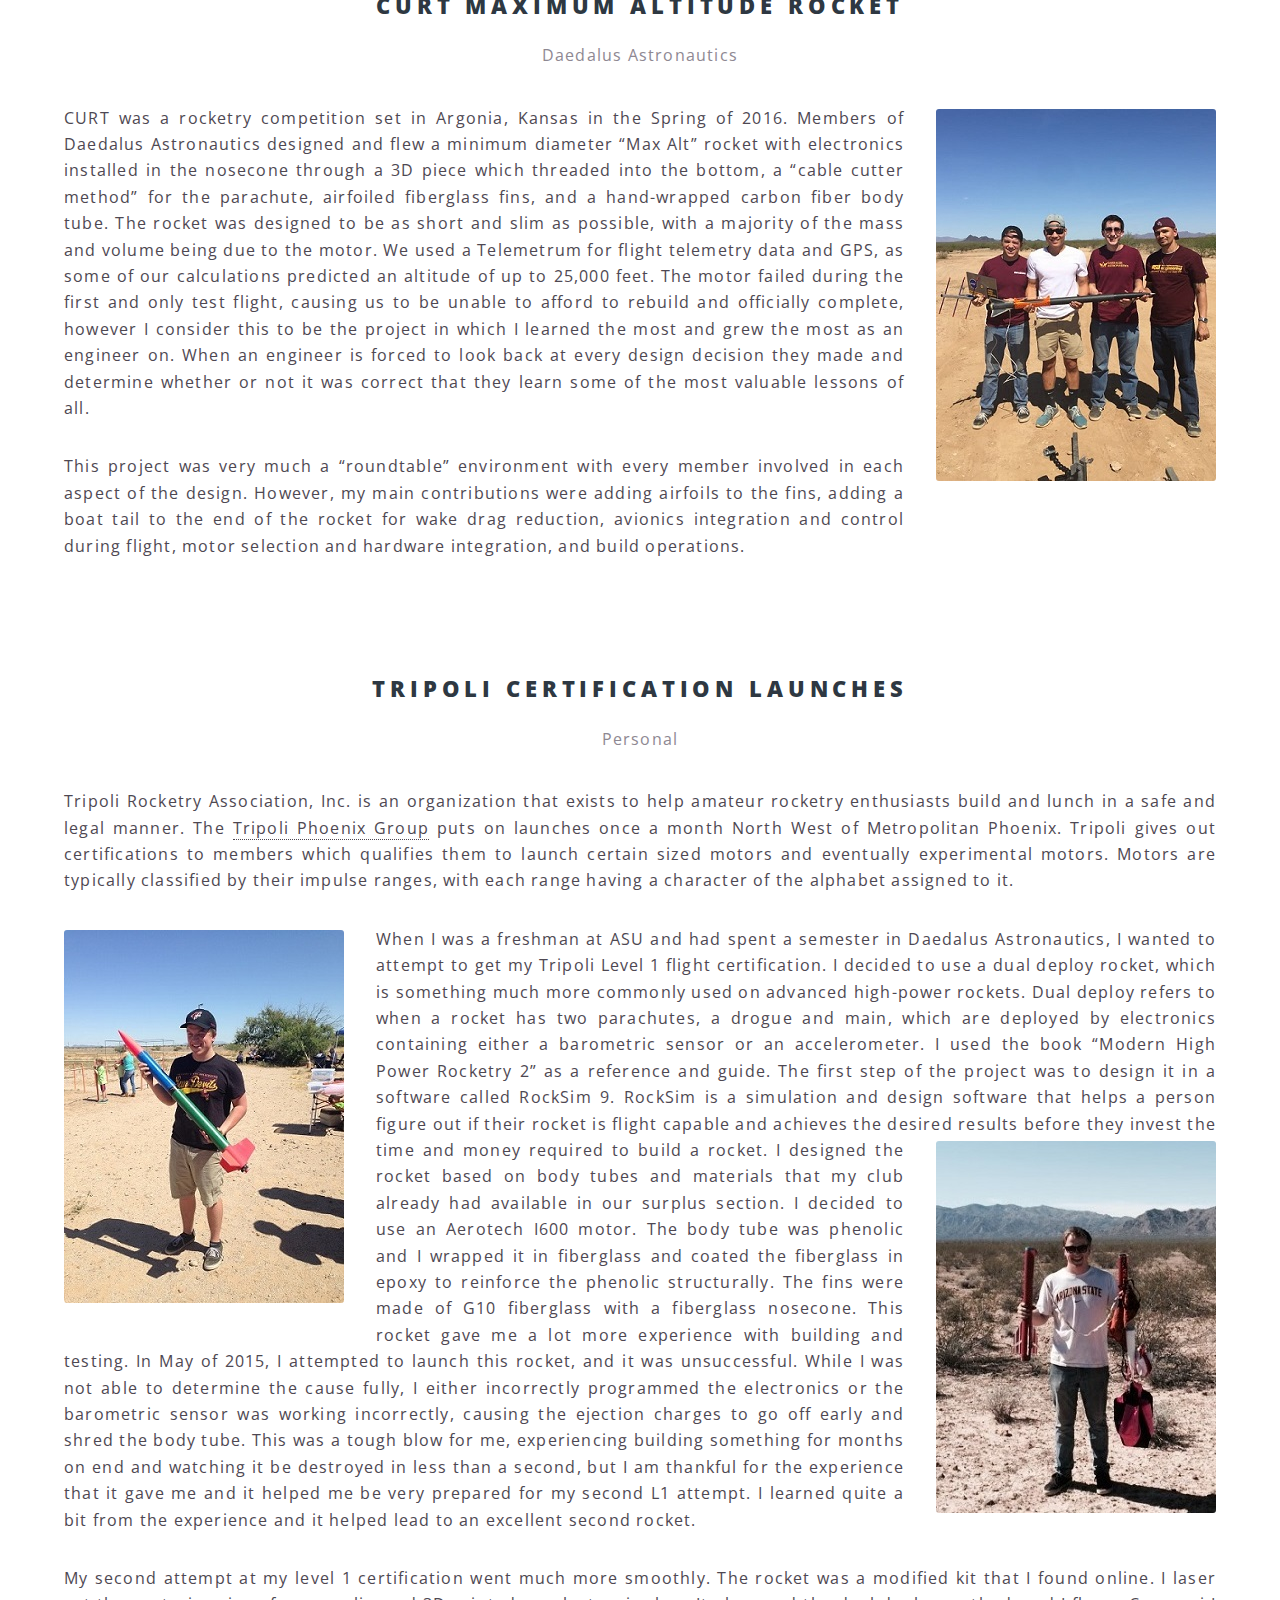
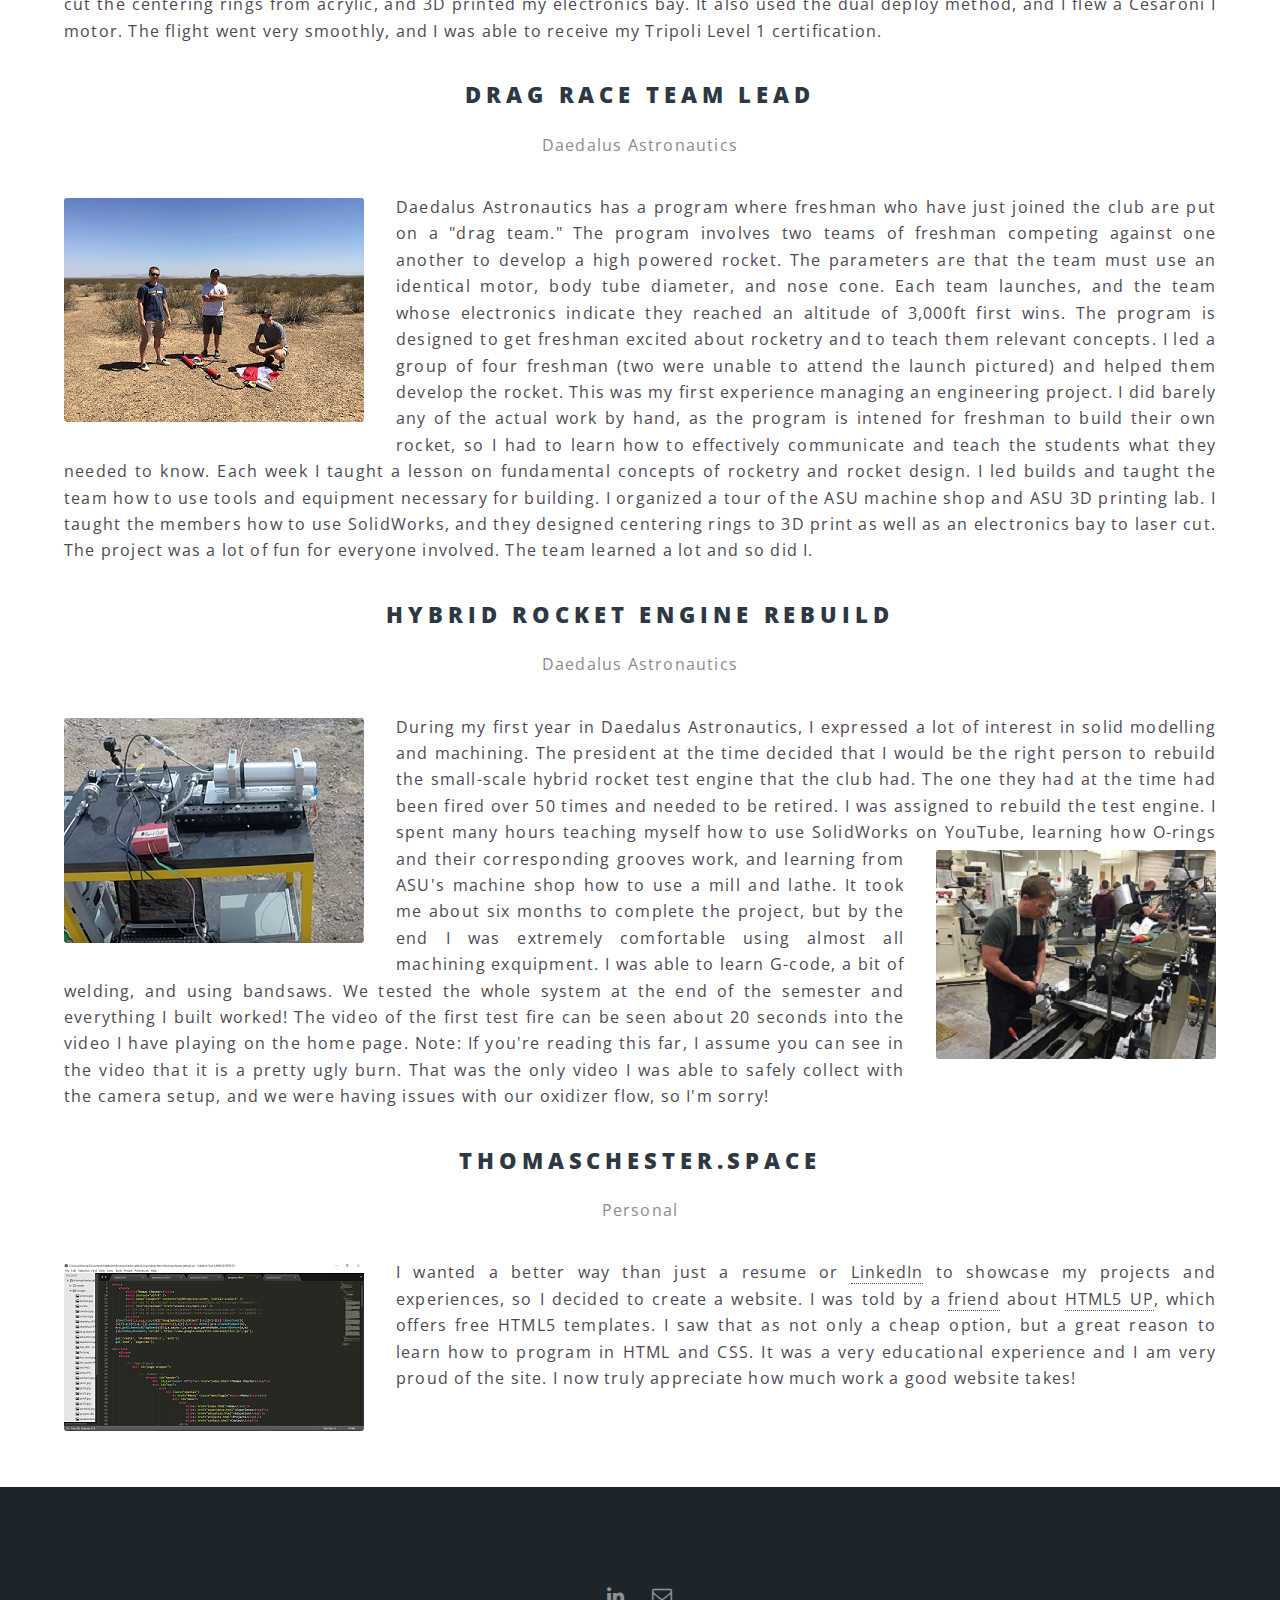
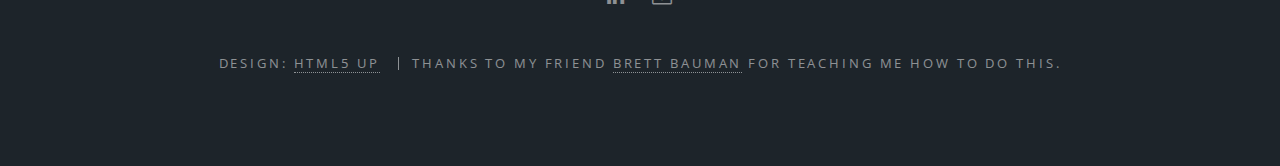
<file: projects.html>
<!DOCTYPE HTML>
<!--
	Spectral by HTML5 UP
	html5up.net | @ajlkn
	Free for personal and commercial use under the CCA 3.0 license (html5up.net/license)
-->
<html>
	<head>
		<title>Thomas Chester</title>
		<meta charset="utf-8" />
		<meta name="viewport" content="width=device-width, initial-scale=1" />
		<!--[if lte IE 8]><script src="assets/js/ie/html5shiv.js"></script><![endif]-->
		<link rel="stylesheet" href="assets/css/main.css" />
		<!--[if lte IE 8]><link rel="stylesheet" href="assets/css/ie8.css" /><![endif]-->
		<!--[if lte IE 9]><link rel="stylesheet" href="assets/css/ie9.css" /><![endif]-->
		<script>
  (function(i,s,o,g,r,a,m){i['GoogleAnalyticsObject']=r;i[r]=i[r]||function(){
  (i[r].q=i[r].q||[]).push(arguments)},i[r].l=1*new Date();a=s.createElement(o),
  m=s.getElementsByTagName(o)[0];a.async=1;a.src=g;m.parentNode.insertBefore(a,m)
  })(window,document,'script','https://www.google-analytics.com/analytics.js','ga');

  ga('create', 'UA-98861623-1', 'auto');
  ga('send', 'pageview');

</script>
	</head>
	<body>

		<!-- Page Wrapper -->
			<div id="page-wrapper">

				<!-- Header -->
					<header id="header">
						<h1  style="color: #fff;"><a href="index.html">Thomas Chester</a></h1>
						<nav id="nav">
							<ul>
								<li class="special">
									<a href="#menu" class="menuToggle"><span>Menu</span></a>
									<div id="menu">
										<ul>
											<li><a href="index.html">Home</a></li>
											<li><a href="experience.html">Experience</a></li>
											<li><a href="education.html">Education</a></li>
											<li><a href="projects.html">Projects</a></li>
											<li><a href="contact.html">Contact</a></li>
										</ul>
										<a href="Resume.pdf" class="button special" target="_blank">View Resume</a>
									</div>
								</li>
							</ul>
						</nav>
					</header>

				<!-- Main -->
					<article id="main" class="projects">
						<header>
							<h2 style="color: #fff" id="exp_title">Projects</h2>
						</header>
						<section class="wrapper style5">
							<div class="inner">

									<header>
										<h2>Pioneer-1 Liquid Rocket Engine</h2>
										<p>Daedalus Astronautics</p>
									</header>
									<p class="justified">Leading a small team through the development of an Ethanol/LOX 100lbf thrust test stand mounted engine. The purpose of this engine is to build a strong knowledge base in the club regarding liquid propulsion and eventually assist in the development of a liquid propulsion flight vehicle. Building is expected to begin in December with hot fire operations slated to begin around April 2018.</p>
									<p class="justified">The system will use two GN2 pressurized propellant tanks to flow into an impinging injector plate mounted to the thrust chamber on the test stand. Avionics will monitor temperatures, pressures, flow rates, and thrust data and compare it to expected results to determine which designs and predictions were done correctly and which were not. The planned burn time is 4 seconds, and multiple tests are planned. Test operations will take place at ASU's West Campus, led by myself and a faculty advisor. Injector design, thrust chamber design, piping & instrumentation, and structural analysis are being done with various software including: Solidworks, Python, ANSYS, LabView, Excel, and RPA.
									<p class="justified">This project is in the early design and funding allocation phase, so photos and videos are soon to come. Besides the administrative side of being the team lead I head the propulsion design, fluid system development, and test operations for the project.</p>
									<header>
										<h2>Fin Flutter Research Project</h2>
										<p>Fulton Undergraduate Research Initiative (FURI)</p>
									</header>
									<!-- <p class="justified"><span class="image left"><img src="images/furiposter.JPG" alt="" /></span>This project started with a conversation of trying to determine what properties of a rocket’s fin would affect flutter the most, after stumbling across a related article. I spoke with some of my peers in Daedalus Astronautics and decided that this would be a very interesting research project. I applied to receive funding from the Fulton Undergraduate Research Initiative (FURI) under the mentorship of <a href="https://semte.engineering.asu.edu/white-daniel/">Daniel White</a> and was accepted for the semesters of Fall 2016 and Spring 2017. </p>
									<p class="justified">Originally, I wanted the project to focus on how varying materials can affect flutter, but the only material property affecting flutter is the fin’s Shear Modulus, which could be found after a few minutes of searching on Google. So, I decided the project would be focused on measuring how various fin geometries affect flutter. The total area would remain the same, while values such as tip chord or semi-span length change. I came up with a design of the sounding rocket which would allow for me to change the fins the rocket was flying with. Almost all high-powered rockets have a motor mount connected to the body tube by three centering rings. These centering rings are epoxied on both sides for structural purposes and connect the two. The fins are usually connected to the motor mount in between the second and third centering rings. My design consists of using a fin can which would not epoxy to the motor mount, but would be able to slide on and off. Also, the third centering ring would not be epoxied, but would be connected by all-thread travelling through the centering rings with nuts fastened on each end. The third centering ring could then be removed for me to test various fin can designs. The electronics would consist of a microcontroller mounted at the top of the motor mount tube with wires going to a flex sensor embedded in each fin. The flex sensor measures frequency of the fin’s oscillations.</p> -->
									<p class="justified"><span class="image left"><img src="images/furiposter.JPG" alt="" /></span>This is an ongoing individual research project funded during the 2016-2017 school year by the Fulton Undergraduate Research Initiative (FURI) at ASU. The project focuses on developing a sounding rocket which used electronics to determine ideal fin geometry for reducing flutter while keeping the fin surface area constant. The sounding rocket uses a removeable fin can concept I designed to fly the rocket multiple times, with each flight replacing a fin can to test a different one. The rocket has a microcontroller placed at the top of the motor mount with wires travelling down to the fins, attaching to flex sensors embedded in the fins. The project began by just focusing on developing the sounding rocket,<span class="image right"><img src="images/strandburner.JPG" alt="" /></span>  but myself and other senior members of my club Daedalus Astronautics decided to use the project as an opportunity to rebuild our club’s solid rocket propellant team. The plan became that while I focused on developing the rocket alone, I would also take over as the solids team lead and help the team of eight develop the motors that my sounding rocket would fly on. The team is focused on developing flight capable motors by the Spring of 2018 and flying them in my sounding rocket. We started with quite a small collective knowledge among the team regarding solid propellant, myself included. However, the first year of the project involved successful and safe propellant strand burning and mixing, as well as construction on the sounding rocket beginning. I plan to resume the project when I return to ASU for the Spring 2018 semester from my fall internship.</p>
									<header>
										<h2>CURT Maximum Altitude Rocket</h2>
										<p>Daedalus Astronautics</p>
									</header>
									<p class="justified"><span class="image right"><img src="images/maxalt1.JPG" alt="" /></span>CURT was a rocketry competition set in Argonia, Kansas in the Spring of 2016. Members of Daedalus Astronautics designed and flew a minimum diameter “Max Alt” rocket with electronics installed in the nosecone through a 3D piece which threaded into the bottom, a “cable cutter method” for the parachute, airfoiled fiberglass fins, and a hand-wrapped carbon fiber body tube. The rocket was designed to be as short and slim as possible, with a  majority of the mass and volume being due to the motor. We used a Telemetrum for flight telemetry data and GPS, as some of our calculations predicted an altitude of up to 25,000 feet. The motor failed during the first and only test flight, causing us to be unable to afford to rebuild and officially complete, however I consider this to be the project in which I learned the most and grew the most as an engineer on. When an engineer is forced to look back at every design decision they made and determine whether or not it was correct that they learn some of the most valuable lessons of all.</p>
									<p class="justified">This project was very much a “roundtable” environment with every member involved in each aspect of the design. However, my main contributions were adding airfoils to the fins, adding a boat tail to the end of the rocket for wake drag reduction, avionics integration and control during flight, motor selection and hardware integration, and build operations.</p>
									<br/>
									<br/>
									<br/>
									<header>
										<h2>Tripoli Certification Launches</h2>
										<p>Personal</p>
									</header>
									<p  class="justified">Tripoli Rocketry Association, Inc. is an organization that exists to help amateur rocketry enthusiasts build and lunch in a safe and legal manner. The <a href="http://www.traphx.com/">Tripoli Phoenix Group</a> puts on launches once a month North West of Metropolitan Phoenix. Tripoli gives out certifications to members which qualifies them to launch certain sized motors and eventually experimental motors. Motors are typically classified by their impulse ranges, with each range having a character of the alphabet assigned to it.</p>
									<p class="justified"><span class="image left"><img src="images/l1.JPG" alt="" /></span>When I was a freshman at ASU and had spent a semester in Daedalus Astronautics, I wanted to attempt to get my Tripoli Level 1 flight certification. I decided to use a dual deploy rocket, which is something much more commonly used on advanced high-power rockets. Dual deploy refers to when a rocket has two parachutes, a drogue and main, which are deployed by electronics containing either a barometric sensor or an accelerometer. I used the book “Modern High Power Rocketry 2” as a reference and guide. The first step of the project was to design it in a software called RockSim 9. RockSim is a simulation and design software that helps a person figure out if their rocket is flight capable and achieves the desired results before they invest the time and money required to build a rocket.<span class="image right"><img src="images/l2.JPG" alt="" /></span> I designed the rocket based on body tubes and materials that my club already had available in our surplus section. I decided to use an Aerotech I600 motor. The body tube was phenolic and I wrapped it in fiberglass and coated the fiberglass in epoxy to reinforce the phenolic structurally. The fins were made of G10 fiberglass with a fiberglass nosecone. This rocket gave me a lot more experience with building and testing. In May of 2015, I attempted to launch this rocket, and it was unsuccessful. While I was not able to determine the cause fully, I either incorrectly programmed the electronics or the barometric sensor was working incorrectly, causing the ejection charges to go off early and shred the body tube. This was a tough blow for me, experiencing building something for months on end and watching it be destroyed in less than a second, but I am thankful for the experience that it gave me and it helped me be very prepared for my second L1 attempt. I learned quite a bit from the experience and it helped lead to an excellent second rocket.</p>
									<p class="justified">My second attempt at my level 1 certification went much more smoothly. The rocket was a modified kit that I found online. I laser cut the centering rings from acrylic, and 3D printed my electronics bay. It also used the dual deploy method, and I flew a Cesaroni I motor. The flight went very smoothly, and I was able to receive my Tripoli Level 1 certification.</p>
									<header>
										<h2>Drag race team lead</h2>
										<p>Daedalus Astronautics</p>
									</header>
									<p class="justified"><span class="image left"><img src="images/drag-team.JPG" alt="" /></span>Daedalus Astronautics has a program where freshman who have just joined the club are put on a "drag team." The program involves two teams of freshman competing against one another to develop a high powered rocket. The parameters are that the team must use an identical motor, body tube diameter, and nose cone. Each team launches, and the team whose electronics indicate they reached an altitude of 3,000ft first wins. The program is designed to get freshman excited about rocketry and to teach them relevant concepts. I led a group of four freshman (two were unable to attend the launch pictured) and helped them develop the rocket. This was my first experience managing an engineering project. I did barely any of the actual work by hand, as the program is intened for freshman to build their own rocket, so I had to learn how to effectively communicate and teach the students what they needed to know. Each week I taught a lesson on fundamental concepts of rocketry and rocket design. I led builds and taught the team how to use tools and equipment necessary for building. I organized a tour of the ASU machine shop and ASU 3D printing lab. I taught the members how to use SolidWorks, and they designed centering rings to 3D print as well as an electronics bay to laser cut. The project was a lot of fun for everyone involved. The team learned a lot and so did I.</p>
									<header>
										<h2>Hybrid Rocket Engine Rebuild</h2>
										<p>Daedalus Astronautics</p>
									</header>
									<p class="justified"><span class="image left"><img src="images/hre.PNG" alt="" /></span>During my first year in Daedalus Astronautics, I expressed a lot of interest in solid modelling and machining. The president at the time decided that I would be the right person to rebuild the small-scale hybrid rocket test engine that the club had. The one they had at the time had been fired over 50 times and needed to be retired. I was assigned to rebuild the test engine. I spent many hours teaching myself how to use SolidWorks on YouTube,<span class="image right"><img src="images/lathe.JPG" alt="" /></span> learning how O-rings and their corresponding grooves work, and learning from ASU's machine shop how to use a mill and lathe. It took me about six months to complete the project, but by the end I was extremely comfortable using almost all machining exquipment. I was able to learn G-code, a bit of welding, and using bandsaws. We tested the whole system at the end of the semester and everything I built worked! The video of the first test fire can be seen about 20 seconds into the video I have playing on the home page. Note: If you're reading this far, I assume you can see in the video that it is a pretty ugly burn. That was the only video I was able to safely collect with the camera setup, and we were having issues with our oxidizer flow, so I'm sorry!</p>
									<header>
										<h2>thomaschester.space</h2>
										<p>Personal</p>
									</header>
									<p class="justified"><span class="image left"><img src="images/site.PNG" alt="" /></span>I wanted a better way than just a resume or <a href="https://www.linkedin.com/in/thomas-chester-1b9b52132/">LinkedIn</a> to showcase my projects and experiences, so I decided to create a website. I was told by a <a href="http://www.brettbauman.xyz">friend</a> about <a href="http://html5up.net">HTML5 UP</a></li>, which offers free HTML5 templates. I saw that as not only a cheap option, but a great reason to learn how to program in HTML and CSS. It was a very educational experience and I am very proud of the site. I now truly appreciate how much work a good website takes!</p>
							</div>
						</section>
					</article>


				<!-- Footer -->
					<footer id="footer">
						<ul class="icons">
							<li><a href="https://www.linkedin.com/in/thomas-chester-1b9b52132/" class="icon fa-linkedin"><span class="label">LinkedIn</span></a></li>
							<li><a href="mailto:thomas.e.chester@asu.edu" class="icon fa-envelope-o"><span class="label">Email</span></a></li>
						</ul>
						<ul  class="copyright">
							<li>Design: <a href="http://html5up.net">HTML5 UP</a></li>
							<li>Thanks to my friend <a href="http://www.brettbauman.xyz">Brett Bauman</a> for teaching me how to do this.</li>
						</ul>
					</footer>

			</div>

		<!-- Scripts -->
			<script src="assets/js/jquery.min.js"></script>
			<script src="assets/js/jquery.scrollex.min.js"></script>
			<script src="assets/js/jquery.scrolly.min.js"></script>
			<script src="assets/js/skel.min.js"></script>
			<script src="assets/js/util.js"></script>
			<!--[if lte IE 8]><script src="assets/js/ie/respond.min.js"></script><![endif]-->
			<script src="assets/js/main.js"></script>

	</body>
</html>
</file>
<file: assets/css/ie8.css>
/*
	Spectral by HTML5 UP
	html5up.net | @ajlkn
	Free for personal and commercial use under the CCA 3.0 license (html5up.net/license)
*/

/* Icon */

	.icon.major {
		border: none;
	}

		.icon.major:before {
			font-size: 3em;
		}

/* Form */

	label {
		color: #2E3842;
	}

	input[type="text"],
	input[type="password"],
	input[type="email"],
	select,
	textarea {
		border: solid 1px #dfdfdf;
	}

/* Button */

	input[type="submit"],
	input[type="reset"],
	input[type="button"],
	button,
	.button {
		border: solid 2px #dfdfdf;
	}

		input[type="submit"].special,
		input[type="reset"].special,
		input[type="button"].special,
		button.special,
		.button.special {
			border: 0 !important;
		}

/* Page Wrapper + Menu */

	#menu {
		display: none;
	}

	body.is-menu-visible #menu {
		display: block;
	}

/* Header */

	#header nav > ul > li > a.menuToggle:after {
		display: none;
	}

/* Banner + Wrapper (style4) */

	#banner,
	.wrapper.style4 {
		-ms-behavior: url("assets/js/ie/backgroundsize.min.htc");
	}

		#banner:before,
		.wrapper.style4:before {
			display: none;
		}

/* Banner */

	#banner .more {
		height: 4em;
	}

		#banner .more:after {
			display: none;
		}

/* Main */

	#main > header {
		-ms-behavior: url("assets/js/ie/backgroundsize.min.htc");
	}

		#main > header:before {
			display: none;
		}
</file>
<file: assets/css/ie9.css>
/*
	Spectral by HTML5 UP
	html5up.net | @ajlkn
	Free for personal and commercial use under the CCA 3.0 license (html5up.net/license)
*/

/* Spotlight */

	.spotlight {
		display: block;
	}

		.spotlight .image {
			display: inline-block;
			vertical-align: top;
		}

		.spotlight .content {
			padding: 4em 4em 2em 4em ;
			display: inline-block;
		}

		.spotlight:after {
			clear: both;
			content: '';
			display: block;
		}

/* Features */

	.features {
		display: block;
	}

		.features li {
			float: left;
		}

		.features:after {
			content: '';
			display: block;
			clear: both;
		}

/* Banner + Wrapper (style4) */

	#banner,
	.wrapper.style4 {
		background-image: url("../../images/banner.jpg");
		background-position: center center;
		background-repeat: no-repeat;
		background-size: cover;
		position: relative;
	}

		#banner:before,
		.wrapper.style4:before {
			background: #000000;
			content: '';
			height: 100%;
			left: 0;
			opacity: 0.5;
			position: absolute;
			top: 0;
			width: 100%;
		}

		#banner .inner,
		.wrapper.style4 .inner {
			position: relative;
			z-index: 1;
		}

/* Banner */

	#banner {
		padding: 14em 0 12em 0 ;
		height: auto;
	}

		#banner:after {
			display: none;
		}

/* CTA */

	#cta .inner header {
		float: left;
	}

	#cta .inner .actions {
		float: left;
	}

	#cta .inner:after {
		clear: both;
		content: '';
		display: block;
	}

/* Main */

	#main > header {
		background-image: url("../../images/banner.jpg");
		background-position: center center;
		background-repeat: no-repeat;
		background-size: cover;
		position: relative;
	}

		#main > header:before {
			background: #000000;
			content: '';
			height: 100%;
			left: 0;
			opacity: 0.5;
			position: absolute;
			top: 0;
			width: 100%;
		}

		#main > header > * {
			position: relative;
			z-index: 1;
		}
</file>
<file: assets/css/main.css>
@import url(font-awesome.min.css);
@import url("https://fonts.googleapis.com/css?family=Open+Sans:400,400italic,600,600italic,800,800italic");

/*
	Spectral by HTML5 UP
	html5up.net | @ajlkn
	Free for personal and commercial use under the CCA 3.0 license (html5up.net/license)
*/

/* Reset */

	html, body, div, span, applet, object, iframe, h1, h2, h3, h4, h5, h6, p, blockquote, pre, a, abbr, acronym, address, big, cite, code, del, dfn, em, img, ins, kbd, q, s, samp, small, strike, strong, sub, sup, tt, var, b, u, i, center, dl, dt, dd, ol, ul, li, fieldset, form, label, legend, table, caption, tbody, tfoot, thead, tr, th, td, article, aside, canvas, details, embed, figure, figcaption, footer, header, hgroup, menu, nav, output, ruby, section, summary, time, mark, audio, video {
		margin: 0;
		padding: 0;
		border: 0;
		font-size: 100%;
		font: inherit;
		vertical-align: baseline;
	}

	article, aside, details, figcaption, figure, footer, header, hgroup, menu, nav, section {
		display: block;
	}

	body {
		line-height: 1;
	}

	ol, ul {
		list-style: none;
	}

	blockquote, q {
		quotes: none;
	}

	blockquote:before, blockquote:after, q:before, q:after {
		content: '';
		content: none;
	}

	table {
		border-collapse: collapse;
		border-spacing: 0;
	}

	body {
		-webkit-text-size-adjust: none;
	}

/* Box Model */

	*, *:before, *:after {
		-moz-box-sizing: border-box;
		-webkit-box-sizing: border-box;
		box-sizing: border-box;
	}

/* Grid */

	.row {
		border-bottom: solid 1px transparent;
		-moz-box-sizing: border-box;
		-webkit-box-sizing: border-box;
		box-sizing: border-box;
	}

	.row > * {
		float: left;
		-moz-box-sizing: border-box;
		-webkit-box-sizing: border-box;
		box-sizing: border-box;
	}

	.row:after, .row:before {
		content: '';
		display: block;
		clear: both;
		height: 0;
	}

	.row.uniform > * > :first-child {
		margin-top: 0;
	}

	.row.uniform > * > :last-child {
		margin-bottom: 0;
	}

	.row.\30 \25 > * {
		padding: 0 0 0 0em;
	}

	.row.\30 \25 {
		margin: 0 0 -1px 0em;
	}

	.row.uniform.\30 \25 > * {
		padding: 0em 0 0 0em;
	}

	.row.uniform.\30 \25 {
		margin: 0em 0 -1px 0em;
	}

	.row > * {
		padding: 0 0 0 1.5em;
	}

	.row {
		margin: 0 0 -1px -1.5em;
	}

	.row.uniform > * {
		padding: 1.5em 0 0 1.5em;
	}

	.row.uniform {
		margin: -1.5em 0 -1px -1.5em;
	}

	.row.\32 00\25 > * {
		padding: 0 0 0 3em;
	}

	.row.\32 00\25 {
		margin: 0 0 -1px -3em;
	}

	.row.uniform.\32 00\25 > * {
		padding: 3em 0 0 3em;
	}

	.row.uniform.\32 00\25 {
		margin: -3em 0 -1px -3em;
	}

	.row.\31 50\25 > * {
		padding: 0 0 0 2.25em;
	}

	.row.\31 50\25 {
		margin: 0 0 -1px -2.25em;
	}

	.row.uniform.\31 50\25 > * {
		padding: 2.25em 0 0 2.25em;
	}

	.row.uniform.\31 50\25 {
		margin: -2.25em 0 -1px -2.25em;
	}

	.row.\35 0\25 > * {
		padding: 0 0 0 0.75em;
	}

	.row.\35 0\25 {
		margin: 0 0 -1px -0.75em;
	}

	.row.uniform.\35 0\25 > * {
		padding: 0.75em 0 0 0.75em;
	}

	.row.uniform.\35 0\25 {
		margin: -0.75em 0 -1px -0.75em;
	}

	.row.\32 5\25 > * {
		padding: 0 0 0 0.375em;
	}

	.row.\32 5\25 {
		margin: 0 0 -1px -0.375em;
	}

	.row.uniform.\32 5\25 > * {
		padding: 0.375em 0 0 0.375em;
	}

	.row.uniform.\32 5\25 {
		margin: -0.375em 0 -1px -0.375em;
	}

	.\31 2u, .\31 2u\24 {
		width: 100%;
		clear: none;
		margin-left: 0;
	}

	.\31 1u, .\31 1u\24 {
		width: 91.6666666667%;
		clear: none;
		margin-left: 0;
	}

	.\31 0u, .\31 0u\24 {
		width: 83.3333333333%;
		clear: none;
		margin-left: 0;
	}

	.\39 u, .\39 u\24 {
		width: 75%;
		clear: none;
		margin-left: 0;
	}

	.\38 u, .\38 u\24 {
		width: 66.6666666667%;
		clear: none;
		margin-left: 0;
	}

	.\37 u, .\37 u\24 {
		width: 58.3333333333%;
		clear: none;
		margin-left: 0;
	}

	.\36 u, .\36 u\24 {
		width: 50%;
		clear: none;
		margin-left: 0;
	}

	.\35 u, .\35 u\24 {
		width: 41.6666666667%;
		clear: none;
		margin-left: 0;
	}

	.\34 u, .\34 u\24 {
		width: 33.3333333333%;
		clear: none;
		margin-left: 0;
	}

	.\33 u, .\33 u\24 {
		width: 25%;
		clear: none;
		margin-left: 0;
	}

	.\32 u, .\32 u\24 {
		width: 16.6666666667%;
		clear: none;
		margin-left: 0;
	}

	.\31 u, .\31 u\24 {
		width: 8.3333333333%;
		clear: none;
		margin-left: 0;
	}

	.\31 2u\24 + *,
	.\31 1u\24 + *,
	.\31 0u\24 + *,
	.\39 u\24 + *,
	.\38 u\24 + *,
	.\37 u\24 + *,
	.\36 u\24 + *,
	.\35 u\24 + *,
	.\34 u\24 + *,
	.\33 u\24 + *,
	.\32 u\24 + *,
	.\31 u\24 + * {
		clear: left;
	}

	.\-11u {
		margin-left: 91.66667%;
	}

	.\-10u {
		margin-left: 83.33333%;
	}

	.\-9u {
		margin-left: 75%;
	}

	.\-8u {
		margin-left: 66.66667%;
	}

	.\-7u {
		margin-left: 58.33333%;
	}

	.\-6u {
		margin-left: 50%;
	}

	.\-5u {
		margin-left: 41.66667%;
	}

	.\-4u {
		margin-left: 33.33333%;
	}

	.\-3u {
		margin-left: 25%;
	}

	.\-2u {
		margin-left: 16.66667%;
	}

	.\-1u {
		margin-left: 8.33333%;
	}

	@media screen and (max-width: 1680px) {

		.row > * {
			padding: 0 0 0 1.5em;
		}

		.row {
			margin: 0 0 -1px -1.5em;
		}

		.row.uniform > * {
			padding: 1.5em 0 0 1.5em;
		}

		.row.uniform {
			margin: -1.5em 0 -1px -1.5em;
		}

		.row.\32 00\25 > * {
			padding: 0 0 0 3em;
		}

		.row.\32 00\25 {
			margin: 0 0 -1px -3em;
		}

		.row.uniform.\32 00\25 > * {
			padding: 3em 0 0 3em;
		}

		.row.uniform.\32 00\25 {
			margin: -3em 0 -1px -3em;
		}

		.row.\31 50\25 > * {
			padding: 0 0 0 2.25em;
		}

		.row.\31 50\25 {
			margin: 0 0 -1px -2.25em;
		}

		.row.uniform.\31 50\25 > * {
			padding: 2.25em 0 0 2.25em;
		}

		.row.uniform.\31 50\25 {
			margin: -2.25em 0 -1px -2.25em;
		}

		.row.\35 0\25 > * {
			padding: 0 0 0 0.75em;
		}

		.row.\35 0\25 {
			margin: 0 0 -1px -0.75em;
		}

		.row.uniform.\35 0\25 > * {
			padding: 0.75em 0 0 0.75em;
		}

		.row.uniform.\35 0\25 {
			margin: -0.75em 0 -1px -0.75em;
		}

		.row.\32 5\25 > * {
			padding: 0 0 0 0.375em;
		}

		.row.\32 5\25 {
			margin: 0 0 -1px -0.375em;
		}

		.row.uniform.\32 5\25 > * {
			padding: 0.375em 0 0 0.375em;
		}

		.row.uniform.\32 5\25 {
			margin: -0.375em 0 -1px -0.375em;
		}

		.\31 2u\28xlarge\29, .\31 2u\24\28xlarge\29 {
			width: 100%;
			clear: none;
			margin-left: 0;
		}

		.\31 1u\28xlarge\29, .\31 1u\24\28xlarge\29 {
			width: 91.6666666667%;
			clear: none;
			margin-left: 0;
		}

		.\31 0u\28xlarge\29, .\31 0u\24\28xlarge\29 {
			width: 83.3333333333%;
			clear: none;
			margin-left: 0;
		}

		.\39 u\28xlarge\29, .\39 u\24\28xlarge\29 {
			width: 75%;
			clear: none;
			margin-left: 0;
		}

		.\38 u\28xlarge\29, .\38 u\24\28xlarge\29 {
			width: 66.6666666667%;
			clear: none;
			margin-left: 0;
		}

		.\37 u\28xlarge\29, .\37 u\24\28xlarge\29 {
			width: 58.3333333333%;
			clear: none;
			margin-left: 0;
		}

		.\36 u\28xlarge\29, .\36 u\24\28xlarge\29 {
			width: 50%;
			clear: none;
			margin-left: 0;
		}

		.\35 u\28xlarge\29, .\35 u\24\28xlarge\29 {
			width: 41.6666666667%;
			clear: none;
			margin-left: 0;
		}

		.\34 u\28xlarge\29, .\34 u\24\28xlarge\29 {
			width: 33.3333333333%;
			clear: none;
			margin-left: 0;
		}

		.\33 u\28xlarge\29, .\33 u\24\28xlarge\29 {
			width: 25%;
			clear: none;
			margin-left: 0;
		}

		.\32 u\28xlarge\29, .\32 u\24\28xlarge\29 {
			width: 16.6666666667%;
			clear: none;
			margin-left: 0;
		}

		.\31 u\28xlarge\29, .\31 u\24\28xlarge\29 {
			width: 8.3333333333%;
			clear: none;
			margin-left: 0;
		}

		.\31 2u\24\28xlarge\29 + *,
		.\31 1u\24\28xlarge\29 + *,
		.\31 0u\24\28xlarge\29 + *,
		.\39 u\24\28xlarge\29 + *,
		.\38 u\24\28xlarge\29 + *,
		.\37 u\24\28xlarge\29 + *,
		.\36 u\24\28xlarge\29 + *,
		.\35 u\24\28xlarge\29 + *,
		.\34 u\24\28xlarge\29 + *,
		.\33 u\24\28xlarge\29 + *,
		.\32 u\24\28xlarge\29 + *,
		.\31 u\24\28xlarge\29 + * {
			clear: left;
		}

		.\-11u\28xlarge\29 {
			margin-left: 91.66667%;
		}

		.\-10u\28xlarge\29 {
			margin-left: 83.33333%;
		}

		.\-9u\28xlarge\29 {
			margin-left: 75%;
		}

		.\-8u\28xlarge\29 {
			margin-left: 66.66667%;
		}

		.\-7u\28xlarge\29 {
			margin-left: 58.33333%;
		}

		.\-6u\28xlarge\29 {
			margin-left: 50%;
		}

		.\-5u\28xlarge\29 {
			margin-left: 41.66667%;
		}

		.\-4u\28xlarge\29 {
			margin-left: 33.33333%;
		}

		.\-3u\28xlarge\29 {
			margin-left: 25%;
		}

		.\-2u\28xlarge\29 {
			margin-left: 16.66667%;
		}

		.\-1u\28xlarge\29 {
			margin-left: 8.33333%;
		}

	}

	@media screen and (max-width: 1280px) {

		.row > * {
			padding: 0 0 0 1.5em;
		}

		.row {
			margin: 0 0 -1px -1.5em;
		}

		.row.uniform > * {
			padding: 1.5em 0 0 1.5em;
		}

		.row.uniform {
			margin: -1.5em 0 -1px -1.5em;
		}

		.row.\32 00\25 > * {
			padding: 0 0 0 3em;
		}

		.row.\32 00\25 {
			margin: 0 0 -1px -3em;
		}

		.row.uniform.\32 00\25 > * {
			padding: 3em 0 0 3em;
		}

		.row.uniform.\32 00\25 {
			margin: -3em 0 -1px -3em;
		}

		.row.\31 50\25 > * {
			padding: 0 0 0 2.25em;
		}

		.row.\31 50\25 {
			margin: 0 0 -1px -2.25em;
		}

		.row.uniform.\31 50\25 > * {
			padding: 2.25em 0 0 2.25em;
		}

		.row.uniform.\31 50\25 {
			margin: -2.25em 0 -1px -2.25em;
		}

		.row.\35 0\25 > * {
			padding: 0 0 0 0.75em;
		}

		.row.\35 0\25 {
			margin: 0 0 -1px -0.75em;
		}

		.row.uniform.\35 0\25 > * {
			padding: 0.75em 0 0 0.75em;
		}

		.row.uniform.\35 0\25 {
			margin: -0.75em 0 -1px -0.75em;
		}

		.row.\32 5\25 > * {
			padding: 0 0 0 0.375em;
		}

		.row.\32 5\25 {
			margin: 0 0 -1px -0.375em;
		}

		.row.uniform.\32 5\25 > * {
			padding: 0.375em 0 0 0.375em;
		}

		.row.uniform.\32 5\25 {
			margin: -0.375em 0 -1px -0.375em;
		}

		.\31 2u\28large\29, .\31 2u\24\28large\29 {
			width: 100%;
			clear: none;
			margin-left: 0;
		}

		.\31 1u\28large\29, .\31 1u\24\28large\29 {
			width: 91.6666666667%;
			clear: none;
			margin-left: 0;
		}

		.\31 0u\28large\29, .\31 0u\24\28large\29 {
			width: 83.3333333333%;
			clear: none;
			margin-left: 0;
		}

		.\39 u\28large\29, .\39 u\24\28large\29 {
			width: 75%;
			clear: none;
			margin-left: 0;
		}

		.\38 u\28large\29, .\38 u\24\28large\29 {
			width: 66.6666666667%;
			clear: none;
			margin-left: 0;
		}

		.\37 u\28large\29, .\37 u\24\28large\29 {
			width: 58.3333333333%;
			clear: none;
			margin-left: 0;
		}

		.\36 u\28large\29, .\36 u\24\28large\29 {
			width: 50%;
			clear: none;
			margin-left: 0;
		}

		.\35 u\28large\29, .\35 u\24\28large\29 {
			width: 41.6666666667%;
			clear: none;
			margin-left: 0;
		}

		.\34 u\28large\29, .\34 u\24\28large\29 {
			width: 33.3333333333%;
			clear: none;
			margin-left: 0;
		}

		.\33 u\28large\29, .\33 u\24\28large\29 {
			width: 25%;
			clear: none;
			margin-left: 0;
		}

		.\32 u\28large\29, .\32 u\24\28large\29 {
			width: 16.6666666667%;
			clear: none;
			margin-left: 0;
		}

		.\31 u\28large\29, .\31 u\24\28large\29 {
			width: 8.3333333333%;
			clear: none;
			margin-left: 0;
		}

		.\31 2u\24\28large\29 + *,
		.\31 1u\24\28large\29 + *,
		.\31 0u\24\28large\29 + *,
		.\39 u\24\28large\29 + *,
		.\38 u\24\28large\29 + *,
		.\37 u\24\28large\29 + *,
		.\36 u\24\28large\29 + *,
		.\35 u\24\28large\29 + *,
		.\34 u\24\28large\29 + *,
		.\33 u\24\28large\29 + *,
		.\32 u\24\28large\29 + *,
		.\31 u\24\28large\29 + * {
			clear: left;
		}

		.\-11u\28large\29 {
			margin-left: 91.66667%;
		}

		.\-10u\28large\29 {
			margin-left: 83.33333%;
		}

		.\-9u\28large\29 {
			margin-left: 75%;
		}

		.\-8u\28large\29 {
			margin-left: 66.66667%;
		}

		.\-7u\28large\29 {
			margin-left: 58.33333%;
		}

		.\-6u\28large\29 {
			margin-left: 50%;
		}

		.\-5u\28large\29 {
			margin-left: 41.66667%;
		}

		.\-4u\28large\29 {
			margin-left: 33.33333%;
		}

		.\-3u\28large\29 {
			margin-left: 25%;
		}

		.\-2u\28large\29 {
			margin-left: 16.66667%;
		}

		.\-1u\28large\29 {
			margin-left: 8.33333%;
		}

	}

	@media screen and (max-width: 980px) {

		.row > * {
			padding: 0 0 0 1.5em;
		}

		.row {
			margin: 0 0 -1px -1.5em;
		}

		.row.uniform > * {
			padding: 1.5em 0 0 1.5em;
		}

		.row.uniform {
			margin: -1.5em 0 -1px -1.5em;
		}

		.row.\32 00\25 > * {
			padding: 0 0 0 3em;
		}

		.row.\32 00\25 {
			margin: 0 0 -1px -3em;
		}

		.row.uniform.\32 00\25 > * {
			padding: 3em 0 0 3em;
		}

		.row.uniform.\32 00\25 {
			margin: -3em 0 -1px -3em;
		}

		.row.\31 50\25 > * {
			padding: 0 0 0 2.25em;
		}

		.row.\31 50\25 {
			margin: 0 0 -1px -2.25em;
		}

		.row.uniform.\31 50\25 > * {
			padding: 2.25em 0 0 2.25em;
		}

		.row.uniform.\31 50\25 {
			margin: -2.25em 0 -1px -2.25em;
		}

		.row.\35 0\25 > * {
			padding: 0 0 0 0.75em;
		}

		.row.\35 0\25 {
			margin: 0 0 -1px -0.75em;
		}

		.row.uniform.\35 0\25 > * {
			padding: 0.75em 0 0 0.75em;
		}

		.row.uniform.\35 0\25 {
			margin: -0.75em 0 -1px -0.75em;
		}

		.row.\32 5\25 > * {
			padding: 0 0 0 0.375em;
		}

		.row.\32 5\25 {
			margin: 0 0 -1px -0.375em;
		}

		.row.uniform.\32 5\25 > * {
			padding: 0.375em 0 0 0.375em;
		}

		.row.uniform.\32 5\25 {
			margin: -0.375em 0 -1px -0.375em;
		}

		.\31 2u\28medium\29, .\31 2u\24\28medium\29 {
			width: 100%;
			clear: none;
			margin-left: 0;
		}

		.\31 1u\28medium\29, .\31 1u\24\28medium\29 {
			width: 91.6666666667%;
			clear: none;
			margin-left: 0;
		}

		.\31 0u\28medium\29, .\31 0u\24\28medium\29 {
			width: 83.3333333333%;
			clear: none;
			margin-left: 0;
		}

		.\39 u\28medium\29, .\39 u\24\28medium\29 {
			width: 75%;
			clear: none;
			margin-left: 0;
		}

		.\38 u\28medium\29, .\38 u\24\28medium\29 {
			width: 66.6666666667%;
			clear: none;
			margin-left: 0;
		}

		.\37 u\28medium\29, .\37 u\24\28medium\29 {
			width: 58.3333333333%;
			clear: none;
			margin-left: 0;
		}

		.\36 u\28medium\29, .\36 u\24\28medium\29 {
			width: 50%;
			clear: none;
			margin-left: 0;
		}

		.\35 u\28medium\29, .\35 u\24\28medium\29 {
			width: 41.6666666667%;
			clear: none;
			margin-left: 0;
		}

		.\34 u\28medium\29, .\34 u\24\28medium\29 {
			width: 33.3333333333%;
			clear: none;
			margin-left: 0;
		}

		.\33 u\28medium\29, .\33 u\24\28medium\29 {
			width: 25%;
			clear: none;
			margin-left: 0;
		}

		.\32 u\28medium\29, .\32 u\24\28medium\29 {
			width: 16.6666666667%;
			clear: none;
			margin-left: 0;
		}

		.\31 u\28medium\29, .\31 u\24\28medium\29 {
			width: 8.3333333333%;
			clear: none;
			margin-left: 0;
		}

		.\31 2u\24\28medium\29 + *,
		.\31 1u\24\28medium\29 + *,
		.\31 0u\24\28medium\29 + *,
		.\39 u\24\28medium\29 + *,
		.\38 u\24\28medium\29 + *,
		.\37 u\24\28medium\29 + *,
		.\36 u\24\28medium\29 + *,
		.\35 u\24\28medium\29 + *,
		.\34 u\24\28medium\29 + *,
		.\33 u\24\28medium\29 + *,
		.\32 u\24\28medium\29 + *,
		.\31 u\24\28medium\29 + * {
			clear: left;
		}

		.\-11u\28medium\29 {
			margin-left: 91.66667%;
		}

		.\-10u\28medium\29 {
			margin-left: 83.33333%;
		}

		.\-9u\28medium\29 {
			margin-left: 75%;
		}

		.\-8u\28medium\29 {
			margin-left: 66.66667%;
		}

		.\-7u\28medium\29 {
			margin-left: 58.33333%;
		}

		.\-6u\28medium\29 {
			margin-left: 50%;
		}

		.\-5u\28medium\29 {
			margin-left: 41.66667%;
		}

		.\-4u\28medium\29 {
			margin-left: 33.33333%;
		}

		.\-3u\28medium\29 {
			margin-left: 25%;
		}

		.\-2u\28medium\29 {
			margin-left: 16.66667%;
		}

		.\-1u\28medium\29 {
			margin-left: 8.33333%;
		}

	}

	@media screen and (max-width: 736px) {

		.row > * {
			padding: 0 0 0 1.5em;
		}

		.row {
			margin: 0 0 -1px -1.5em;
		}

		.row.uniform > * {
			padding: 1.5em 0 0 1.5em;
		}

		.row.uniform {
			margin: -1.5em 0 -1px -1.5em;
		}

		.row.\32 00\25 > * {
			padding: 0 0 0 3em;
		}

		.row.\32 00\25 {
			margin: 0 0 -1px -3em;
		}

		.row.uniform.\32 00\25 > * {
			padding: 3em 0 0 3em;
		}

		.row.uniform.\32 00\25 {
			margin: -3em 0 -1px -3em;
		}

		.row.\31 50\25 > * {
			padding: 0 0 0 2.25em;
		}

		.row.\31 50\25 {
			margin: 0 0 -1px -2.25em;
		}

		.row.uniform.\31 50\25 > * {
			padding: 2.25em 0 0 2.25em;
		}

		.row.uniform.\31 50\25 {
			margin: -2.25em 0 -1px -2.25em;
		}

		.row.\35 0\25 > * {
			padding: 0 0 0 0.75em;
		}

		.row.\35 0\25 {
			margin: 0 0 -1px -0.75em;
		}

		.row.uniform.\35 0\25 > * {
			padding: 0.75em 0 0 0.75em;
		}

		.row.uniform.\35 0\25 {
			margin: -0.75em 0 -1px -0.75em;
		}

		.row.\32 5\25 > * {
			padding: 0 0 0 0.375em;
		}

		.row.\32 5\25 {
			margin: 0 0 -1px -0.375em;
		}

		.row.uniform.\32 5\25 > * {
			padding: 0.375em 0 0 0.375em;
		}

		.row.uniform.\32 5\25 {
			margin: -0.375em 0 -1px -0.375em;
		}

		.\31 2u\28small\29, .\31 2u\24\28small\29 {
			width: 100%;
			clear: none;
			margin-left: 0;
		}

		.\31 1u\28small\29, .\31 1u\24\28small\29 {
			width: 91.6666666667%;
			clear: none;
			margin-left: 0;
		}

		.\31 0u\28small\29, .\31 0u\24\28small\29 {
			width: 83.3333333333%;
			clear: none;
			margin-left: 0;
		}

		.\39 u\28small\29, .\39 u\24\28small\29 {
			width: 75%;
			clear: none;
			margin-left: 0;
		}

		.\38 u\28small\29, .\38 u\24\28small\29 {
			width: 66.6666666667%;
			clear: none;
			margin-left: 0;
		}

		.\37 u\28small\29, .\37 u\24\28small\29 {
			width: 58.3333333333%;
			clear: none;
			margin-left: 0;
		}

		.\36 u\28small\29, .\36 u\24\28small\29 {
			width: 50%;
			clear: none;
			margin-left: 0;
		}

		.\35 u\28small\29, .\35 u\24\28small\29 {
			width: 41.6666666667%;
			clear: none;
			margin-left: 0;
		}

		.\34 u\28small\29, .\34 u\24\28small\29 {
			width: 33.3333333333%;
			clear: none;
			margin-left: 0;
		}

		.\33 u\28small\29, .\33 u\24\28small\29 {
			width: 25%;
			clear: none;
			margin-left: 0;
		}

		.\32 u\28small\29, .\32 u\24\28small\29 {
			width: 16.6666666667%;
			clear: none;
			margin-left: 0;
		}

		.\31 u\28small\29, .\31 u\24\28small\29 {
			width: 8.3333333333%;
			clear: none;
			margin-left: 0;
		}

		.\31 2u\24\28small\29 + *,
		.\31 1u\24\28small\29 + *,
		.\31 0u\24\28small\29 + *,
		.\39 u\24\28small\29 + *,
		.\38 u\24\28small\29 + *,
		.\37 u\24\28small\29 + *,
		.\36 u\24\28small\29 + *,
		.\35 u\24\28small\29 + *,
		.\34 u\24\28small\29 + *,
		.\33 u\24\28small\29 + *,
		.\32 u\24\28small\29 + *,
		.\31 u\24\28small\29 + * {
			clear: left;
		}

		.\-11u\28small\29 {
			margin-left: 91.66667%;
		}

		.\-10u\28small\29 {
			margin-left: 83.33333%;
		}

		.\-9u\28small\29 {
			margin-left: 75%;
		}

		.\-8u\28small\29 {
			margin-left: 66.66667%;
		}

		.\-7u\28small\29 {
			margin-left: 58.33333%;
		}

		.\-6u\28small\29 {
			margin-left: 50%;
		}

		.\-5u\28small\29 {
			margin-left: 41.66667%;
		}

		.\-4u\28small\29 {
			margin-left: 33.33333%;
		}

		.\-3u\28small\29 {
			margin-left: 25%;
		}

		.\-2u\28small\29 {
			margin-left: 16.66667%;
		}

		.\-1u\28small\29 {
			margin-left: 8.33333%;
		}

	}

	@media screen and (max-width: 480px) {

		.row > * {
			padding: 0 0 0 1.5em;
		}

		.row {
			margin: 0 0 -1px -1.5em;
		}

		.row.uniform > * {
			padding: 1.5em 0 0 1.5em;
		}

		.row.uniform {
			margin: -1.5em 0 -1px -1.5em;
		}

		.row.\32 00\25 > * {
			padding: 0 0 0 3em;
		}

		.row.\32 00\25 {
			margin: 0 0 -1px -3em;
		}

		.row.uniform.\32 00\25 > * {
			padding: 3em 0 0 3em;
		}

		.row.uniform.\32 00\25 {
			margin: -3em 0 -1px -3em;
		}

		.row.\31 50\25 > * {
			padding: 0 0 0 2.25em;
		}

		.row.\31 50\25 {
			margin: 0 0 -1px -2.25em;
		}

		.row.uniform.\31 50\25 > * {
			padding: 2.25em 0 0 2.25em;
		}

		.row.uniform.\31 50\25 {
			margin: -2.25em 0 -1px -2.25em;
		}

		.row.\35 0\25 > * {
			padding: 0 0 0 0.75em;
		}

		.row.\35 0\25 {
			margin: 0 0 -1px -0.75em;
		}

		.row.uniform.\35 0\25 > * {
			padding: 0.75em 0 0 0.75em;
		}

		.row.uniform.\35 0\25 {
			margin: -0.75em 0 -1px -0.75em;
		}

		.row.\32 5\25 > * {
			padding: 0 0 0 0.375em;
		}

		.row.\32 5\25 {
			margin: 0 0 -1px -0.375em;
		}

		.row.uniform.\32 5\25 > * {
			padding: 0.375em 0 0 0.375em;
		}

		.row.uniform.\32 5\25 {
			margin: -0.375em 0 -1px -0.375em;
		}

		.\31 2u\28xsmall\29, .\31 2u\24\28xsmall\29 {
			width: 100%;
			clear: none;
			margin-left: 0;
		}

		.\31 1u\28xsmall\29, .\31 1u\24\28xsmall\29 {
			width: 91.6666666667%;
			clear: none;
			margin-left: 0;
		}

		.\31 0u\28xsmall\29, .\31 0u\24\28xsmall\29 {
			width: 83.3333333333%;
			clear: none;
			margin-left: 0;
		}

		.\39 u\28xsmall\29, .\39 u\24\28xsmall\29 {
			width: 75%;
			clear: none;
			margin-left: 0;
		}

		.\38 u\28xsmall\29, .\38 u\24\28xsmall\29 {
			width: 66.6666666667%;
			clear: none;
			margin-left: 0;
		}

		.\37 u\28xsmall\29, .\37 u\24\28xsmall\29 {
			width: 58.3333333333%;
			clear: none;
			margin-left: 0;
		}

		.\36 u\28xsmall\29, .\36 u\24\28xsmall\29 {
			width: 50%;
			clear: none;
			margin-left: 0;
		}

		.\35 u\28xsmall\29, .\35 u\24\28xsmall\29 {
			width: 41.6666666667%;
			clear: none;
			margin-left: 0;
		}

		.\34 u\28xsmall\29, .\34 u\24\28xsmall\29 {
			width: 33.3333333333%;
			clear: none;
			margin-left: 0;
		}

		.\33 u\28xsmall\29, .\33 u\24\28xsmall\29 {
			width: 25%;
			clear: none;
			margin-left: 0;
		}

		.\32 u\28xsmall\29, .\32 u\24\28xsmall\29 {
			width: 16.6666666667%;
			clear: none;
			margin-left: 0;
		}

		.\31 u\28xsmall\29, .\31 u\24\28xsmall\29 {
			width: 8.3333333333%;
			clear: none;
			margin-left: 0;
		}

		.\31 2u\24\28xsmall\29 + *,
		.\31 1u\24\28xsmall\29 + *,
		.\31 0u\24\28xsmall\29 + *,
		.\39 u\24\28xsmall\29 + *,
		.\38 u\24\28xsmall\29 + *,
		.\37 u\24\28xsmall\29 + *,
		.\36 u\24\28xsmall\29 + *,
		.\35 u\24\28xsmall\29 + *,
		.\34 u\24\28xsmall\29 + *,
		.\33 u\24\28xsmall\29 + *,
		.\32 u\24\28xsmall\29 + *,
		.\31 u\24\28xsmall\29 + * {
			clear: left;
		}

		.\-11u\28xsmall\29 {
			margin-left: 91.66667%;
		}

		.\-10u\28xsmall\29 {
			margin-left: 83.33333%;
		}

		.\-9u\28xsmall\29 {
			margin-left: 75%;
		}

		.\-8u\28xsmall\29 {
			margin-left: 66.66667%;
		}

		.\-7u\28xsmall\29 {
			margin-left: 58.33333%;
		}

		.\-6u\28xsmall\29 {
			margin-left: 50%;
		}

		.\-5u\28xsmall\29 {
			margin-left: 41.66667%;
		}

		.\-4u\28xsmall\29 {
			margin-left: 33.33333%;
		}

		.\-3u\28xsmall\29 {
			margin-left: 25%;
		}

		.\-2u\28xsmall\29 {
			margin-left: 16.66667%;
		}

		.\-1u\28xsmall\29 {
			margin-left: 8.33333%;
		}

	}

/* Basic */

	@-ms-viewport {
		width: device-width;
	}

	body {
		background: #2e3842;
	}

		body.is-loading *, body.is-loading *:before, body.is-loading *:after {
			-moz-animation: none !important;
			-webkit-animation: none !important;
			-ms-animation: none !important;
			animation: none !important;
			-moz-transition: none !important;
			-webkit-transition: none !important;
			-ms-transition: none !important;
			transition: none !important;
		}

	body, input, select, textarea {
		color: #fff;
		font-family: "Open Sans", Helvetica, sans-serif;
		font-size: 15pt;
		font-weight: 400;
		letter-spacing: 0.075em;
		line-height: 1.65em;
	}

		@media screen and (max-width: 1680px) {

			body, input, select, textarea {
				font-size: 13pt;
			}

		}

		@media screen and (max-width: 1280px) {

			body, input, select, textarea {
				font-size: 12pt;
			}

		}

		@media screen and (max-width: 736px) {

			body, input, select, textarea {
				font-size: 11pt;
				letter-spacing: 0.0375em;
			}

		}

	a {
		-moz-transition: color 0.2s ease, border-bottom-color 0.2s ease;
		-webkit-transition: color 0.2s ease, border-bottom-color 0.2s ease;
		-ms-transition: color 0.2s ease, border-bottom-color 0.2s ease;
		transition: color 0.2s ease, border-bottom-color 0.2s ease;
		border-bottom: dotted 1px;
		color: inherit;
		text-decoration: none;
	}

		a:hover {
			border-bottom-color: transparent;
		}

	strong, b {
		color: #fff;
		font-weight: 600;
	}

	em, i {
		font-style: italic;
	}

	p {
		margin: 0 0 2em 0;
	}

	h1, h2, h3, h4, h5, h6 {
		color: #2e3842;
		font-weight: 800;
		letter-spacing: 0.225em;
		line-height: 1em;
		margin: 0 0 1em 0;
		text-transform: uppercase;
	}

		h1 a, h2 a, h3 a, h4 a, h5 a, h6 a {
			color: inherit;
			text-decoration: none;
		}

	h2 {
		font-size: 1.35em;
		line-height: 1.75em;
	}

		@media screen and (max-width: 736px) {

			h2 {
				font-size: 1.1em;
				line-height: 1.65em;
			}

		}

	h3 {
		font-size: 1.15em;
		line-height: 1.75em;
	}

		@media screen and (max-width: 736px) {

			h3 {
				font-size: 1em;
				line-height: 1.65em;
			}

		}

	h4 {
		font-size: 1em;
		line-height: 1.5em;
	}

	h5 {
		font-size: 0.8em;
		line-height: 1.5em;
	}

	h6 {
		font-size: 0.7em;
		line-height: 1.5em;
	}

	sub {
		font-size: 0.8em;
		position: relative;
		top: 0.5em;
	}

	sup {
		font-size: 0.8em;
		position: relative;
		top: -0.5em;
	}

	hr {
		border: 0;
		border-bottom: solid 2px #fff;
		margin: 3em 0;
	}

		hr.major {
			margin: 4.5em 0;
		}

	blockquote {
		border-left: solid 4px #fff;
		font-style: italic;
		margin: 0 0 2em 0;
		padding: 0.5em 0 0.5em 2em;
	}

	code {
		background: rgba(144, 144, 144, 0.25);
		border-radius: 3px;
		font-family: "Courier New", monospace;
		font-size: 0.9em;
		letter-spacing: 0;
		margin: 0 0.25em;
		padding: 0.25em 0.65em;
	}

	pre {
		-webkit-overflow-scrolling: touch;
		font-family: "Courier New", monospace;
		font-size: 0.9em;
		margin: 0 0 2em 0;
	}

		pre code {
			display: block;
			line-height: 1.75em;
			padding: 1em 1.5em;
			overflow-x: auto;
		}

	.align-left {
		text-align: left;
	}

	.align-center {
		text-align: center;
	}

	.align-right {
		text-align: right;
	}

/* Section/Article */

	section.special, article.special {
		text-align: center;
	}

	header p {
		color: rgba(255, 255, 255, 0.5);
		position: relative;
		top: -0.25em;
	}

	header h3 + p {
		font-size: 1.1em;
	}

	header h4 + p,
	header h5 + p,
	header h6 + p {
		font-size: 0.9em;
	}

	header.major {
		margin: 0 0 3.5em 0;
	}

		header.major h2, header.major h3, header.major h4, header.major h5, header.major h6 {
			border-bottom: solid 2px #fff;
			display: inline-block;
			padding-bottom: 1em;
			position: relative;
		}

			header.major h2:after, header.major h3:after, header.major h4:after, header.major h5:after, header.major h6:after {
				content: '';
				display: block;
				height: 1px;
			}

		header.major p {
			color: #fff;
			top: 0;
		}

		@media screen and (max-width: 736px) {

			header.major {
				margin: 0 0 2em 0;
			}

		}

	@media screen and (max-width: 980px) {

		header br {
			display: none;
		}

	}

/* Form */

	form {
		margin: 0 0 2em 0;
	}

	label {
		color: #fff;
		display: block;
		font-size: 0.9em;
		font-weight: 600;
		margin: 0 0 1em 0;
	}

	input[type="text"],
	input[type="password"],
	input[type="email"],
	select,
	textarea {
		-moz-appearance: none;
		-webkit-appearance: none;
		-ms-appearance: none;
		appearance: none;
		background: rgba(144, 144, 144, 0.25);
		border-radius: 3px;
		border: none;
		color: inherit;
		display: block;
		outline: 0;
		padding: 0 1em;
		text-decoration: none;
		width: 100%;
	}

		input[type="text"]:invalid,
		input[type="password"]:invalid,
		input[type="email"]:invalid,
		select:invalid,
		textarea:invalid {
			box-shadow: none;
		}

		input[type="text"]:focus,
		input[type="password"]:focus,
		input[type="email"]:focus,
		select:focus,
		textarea:focus {
			box-shadow: 0 0 0 2px #21b2a6;
		}

	.select-wrapper {
		text-decoration: none;
		display: block;
		position: relative;
	}

		.select-wrapper:before {
			-moz-osx-font-smoothing: grayscale;
			-webkit-font-smoothing: antialiased;
			font-family: FontAwesome;
			font-style: normal;
			font-weight: normal;
			text-transform: none !important;
		}

		.select-wrapper:before {
			-moz-pointer-events: none;
			-webkit-pointer-events: none;
			-ms-pointer-events: none;
			pointer-events: none;
			color: #fff;
			content: '\f078';
			display: block;
			height: 2.75em;
			line-height: 2.75em;
			position: absolute;
			right: 0;
			text-align: center;
			top: 0;
			width: 2.75em;
		}

		.select-wrapper select::-ms-expand {
			display: none;
		}

	input[type="text"],
	input[type="password"],
	input[type="email"],
	select {
		height: 2.75em;
	}

	textarea {
		padding: 0.75em 1em;
	}

	input[type="checkbox"],
	input[type="radio"] {
		-moz-appearance: none;
		-webkit-appearance: none;
		-ms-appearance: none;
		appearance: none;
		display: block;
		float: left;
		margin-right: -2em;
		opacity: 0;
		width: 1em;
		z-index: -1;
	}

		input[type="checkbox"] + label,
		input[type="radio"] + label {
			text-decoration: none;
			color: #fff;
			cursor: pointer;
			display: inline-block;
			font-size: 1em;
			font-weight: 400;
			padding-left: 2.4em;
			padding-right: 0.75em;
			position: relative;
		}

			input[type="checkbox"] + label:before,
			input[type="radio"] + label:before {
				-moz-osx-font-smoothing: grayscale;
				-webkit-font-smoothing: antialiased;
				font-family: FontAwesome;
				font-style: normal;
				font-weight: normal;
				text-transform: none !important;
			}

			input[type="checkbox"] + label:before,
			input[type="radio"] + label:before {
				background: rgba(144, 144, 144, 0.25);
				border-radius: 3px;
				content: '';
				display: inline-block;
				height: 1.65em;
				left: 0;
				line-height: 1.58125em;
				position: absolute;
				text-align: center;
				top: 0;
				width: 1.65em;
			}

		input[type="checkbox"]:checked + label:before,
		input[type="radio"]:checked + label:before {
			background: #2e3842;
			color: #fff;
			content: '\f00c';
		}

		input[type="checkbox"]:focus + label:before,
		input[type="radio"]:focus + label:before {
			box-shadow: 0 0 0 2px #21b2a6;
		}

	input[type="checkbox"] + label:before {
		border-radius: 3px;
	}

	input[type="radio"] + label:before {
		border-radius: 100%;
	}

	::-webkit-input-placeholder {
		color: rgba(255, 255, 255, 0.5) !important;
		opacity: 1.0;
	}

	:-moz-placeholder {
		color: rgba(255, 255, 255, 0.5) !important;
		opacity: 1.0;
	}

	::-moz-placeholder {
		color: rgba(255, 255, 255, 0.5) !important;
		opacity: 1.0;
	}

	:-ms-input-placeholder {
		color: rgba(255, 255, 255, 0.5) !important;
		opacity: 1.0;
	}

	.formerize-placeholder {
		color: rgba(255, 255, 255, 0.5) !important;
		opacity: 1.0;
	}

/* Box */

	.box {
		border-radius: 3px;
		border: solid 2px #fff;
		margin-bottom: 2em;
		padding: 1.5em;
	}

		.box > :last-child,
		.box > :last-child > :last-child,
		.box > :last-child > :last-child > :last-child {
			margin-bottom: 0;
		}

		.box.alt {
			border: 0;
			border-radius: 0;
			padding: 0;
		}

/* Icon */

	.icon {
		text-decoration: none;
		border-bottom: none;
		position: relative;
	}

		.icon:before {
			-moz-osx-font-smoothing: grayscale;
			-webkit-font-smoothing: antialiased;
			font-family: FontAwesome;
			font-style: normal;
			font-weight: normal;
			text-transform: none !important;
		}

		.icon > .label {
			display: none;
		}

		.icon.major {
			-moz-transform: rotate(-45deg);
			-webkit-transform: rotate(-45deg);
			-ms-transform: rotate(-45deg);
			transform: rotate(-45deg);
			border-radius: 3px;
			border: solid 2px #fff;
			display: inline-block;
			font-size: 1.35em;
			height: calc(3em + 2px);
			line-height: 3em;
			text-align: center;
			width: calc(3em + 2px);
		}

			.icon.major:before {
				-moz-transform: rotate(45deg);
				-webkit-transform: rotate(45deg);
				-ms-transform: rotate(45deg);
				transform: rotate(45deg);
				display: inline-block;
				font-size: 1.5em;
			}

			@media screen and (max-width: 736px) {

				.icon.major {
					font-size: 1em;
				}

			}

		.icon.style1 {
			color: #00ffcc;
		}

		.icon.style2 {
			color: #00f0ff;
		}

		.icon.style3 {
			color: #76ddff;
		}

/* Image */

	.image {
		border-radius: 3px;
		border: 0;
		display: inline-block;
		position: relative;
	}

		.image img {
			border-radius: 3px;
			display: block;
		}

		.image.left {
			float: left;
			margin: 0 2em 2em 0;
			top: 0.25em;
		}

		.image.right {
			float: right;
			margin: 0 0 2em 2em;
			top: 0.25em;
		}

		.image.left, .image.right {
			max-width: 40%;
		}

			.image.left img, .image.right img {
				width: 100%;
			}

		.image.fit {
			display: block;
			margin: 0 0 2em 0;
			width: 100%;
		}

			.image.fit img {
				width: 100%;
			}

/* List */

	ol {
		list-style: decimal;
		margin: 0 0 2em 0;
		padding-left: 1.25em;
	}

		ol li {
			padding-left: 0.25em;
		}

	ul {
		list-style: disc;
		margin: 0 0 2em 0;
		padding-left: 1em;
	}

		ul li {
			padding-left: 0.5em;
		}

		ul.alt {
			list-style: none;
			padding-left: 0;
		}

			ul.alt li {
				border-top: solid 1px #fff;
				padding: 0.5em 0;
			}

				ul.alt li:first-child {
					border-top: 0;
					padding-top: 0;
				}

		ul.icons {
			cursor: default;
			list-style: none;
			padding-left: 0;
		}

			ul.icons li {
				display: inline-block;
				padding: 0 1em 0 0;
			}

				ul.icons li:last-child {
					padding-right: 0 !important;
				}

			ul.icons.major {
				padding: 1em 0;
			}

				ul.icons.major li {
					padding-right: 3.5em;
				}

					@media screen and (max-width: 736px) {

						ul.icons.major li {
							padding: 0 1em !important;
						}

					}

		ul.actions {
			cursor: default;
			list-style: none;
			padding-left: 0;
		}

			ul.actions li {
				display: inline-block;
				padding: 0 1.5em 0 0;
				vertical-align: middle;
			}

				ul.actions li:last-child {
					padding-right: 0;
				}

			ul.actions.small li {
				padding: 0 0.75em 0 0;
			}

			ul.actions.vertical li {
				display: block;
				padding: 1.5em 0 0 0;
			}

				ul.actions.vertical li:first-child {
					padding-top: 0;
				}

				ul.actions.vertical li > * {
					margin-bottom: 0;
				}

			ul.actions.vertical.small li {
				padding: 0.75em 0 0 0;
			}

				ul.actions.vertical.small li:first-child {
					padding-top: 0;
				}

			ul.actions.fit {
				display: table;
				margin-left: -1.5em;
				padding: 0;
				table-layout: fixed;
				width: calc(100% + 1.5em);
			}

				ul.actions.fit li {
					display: table-cell;
					padding: 0 0 0 1.5em;
				}

					ul.actions.fit li > * {
						margin-bottom: 0;
					}

				ul.actions.fit.small {
					margin-left: -0.75em;
					width: calc(100% + 0.75em);
				}

					ul.actions.fit.small li {
						padding: 0 0 0 0.75em;
					}

			@media screen and (max-width: 736px) {

				ul.actions li {
					display: block;
					padding: 1em 0 0 0;
					text-align: center;
					width: 100%;
				}

					ul.actions li:first-child {
						padding-top: 0;
					}

					ul.actions li > * {
						margin: 0 auto !important;
						max-width: 30em;
						width: 100%;
					}

						ul.actions li > *.icon:before {
							margin-left: -1em;
						}

				ul.actions.small li {
					padding: 0.5em 0 0 0;
				}

					ul.actions.small li:first-child {
						padding-top: 0;
					}

			}

	dl {
		margin: 0 0 2em 0;
	}

/* Table */

	.table-wrapper {
		-webkit-overflow-scrolling: touch;
		overflow-x: auto;
	}

	table {
		margin: 0 0 2em 0;
		width: 100%;
	}

		table tbody tr {
			border: solid 1px #fff;
			border-left: 0;
			border-right: 0;
		}

			table tbody tr:nth-child(2n + 1) {
				background-color: rgba(144, 144, 144, 0.25);
			}

		table td {
			padding: 0.75em 0.75em;
		}

		table th {
			color: #fff;
			font-size: 0.9em;
			font-weight: 600;
			padding: 0 0.75em 0.75em 0.75em;
			text-align: left;
		}

		table thead {
			border-bottom: solid 2px #fff;
		}

		table tfoot {
			border-top: solid 2px #fff;
		}

		table.alt {
			border-collapse: separate;
		}

			table.alt tbody tr td {
				border: solid 1px #fff;
				border-left-width: 0;
				border-top-width: 0;
			}

				table.alt tbody tr td:first-child {
					border-left-width: 1px;
				}

			table.alt tbody tr:first-child td {
				border-top-width: 1px;
			}

			table.alt thead {
				border-bottom: 0;
			}

			table.alt tfoot {
				border-top: 0;
			}

/* Button */

	input[type="submit"],
	input[type="reset"],
	input[type="button"],
	button,
	.button {
		-moz-appearance: none;
		-webkit-appearance: none;
		-ms-appearance: none;
		appearance: none;
		-moz-transition: background-color 0.2s ease-in-out, color 0.2s ease-in-out;
		-webkit-transition: background-color 0.2s ease-in-out, color 0.2s ease-in-out;
		-ms-transition: background-color 0.2s ease-in-out, color 0.2s ease-in-out;
		transition: background-color 0.2s ease-in-out, color 0.2s ease-in-out;
		background-color: transparent;
		border-radius: 3px;
		border: 0;
		box-shadow: inset 0 0 0 2px #fff;
		color: #fff;
		cursor: pointer;
		display: inline-block;
		font-size: 0.8em;
		font-weight: 600;
		height: 3.125em;
		letter-spacing: 0.225em;
		line-height: 3.125em;
		padding: 0 2.75em;
		text-align: center;
		text-decoration: none;
		text-transform: uppercase;
		white-space: nowrap;
		overflow: hidden;
		text-overflow: ellipsis;
	}

		input[type="submit"]:hover,
		input[type="reset"]:hover,
		input[type="button"]:hover,
		button:hover,
		.button:hover {
			background-color: rgba(144, 144, 144, 0.25);
		}

		input[type="submit"]:active,
		input[type="reset"]:active,
		input[type="button"]:active,
		button:active,
		.button:active {
			background-color: rgba(144, 144, 144, 0.5);
		}

		input[type="submit"].icon:before,
		input[type="reset"].icon:before,
		input[type="button"].icon:before,
		button.icon:before,
		.button.icon:before {
			margin-right: 0.5em;
		}

		input[type="submit"].fit,
		input[type="reset"].fit,
		input[type="button"].fit,
		button.fit,
		.button.fit {
			display: block;
			margin: 0 0 1em 0;
			width: 100%;
		}

		input[type="submit"].small,
		input[type="reset"].small,
		input[type="button"].small,
		button.small,
		.button.small {
			font-size: 0.8em;
		}

		input[type="submit"].big,
		input[type="reset"].big,
		input[type="button"].big,
		button.big,
		.button.big {
			font-size: 1.35em;
		}

		input[type="submit"].special,
		input[type="reset"].special,
		input[type="button"].special,
		button.special,
		.button.special {
			background-color: #ed4933;
			box-shadow: none !important;
			color: #ffffff !important;
		}

			input[type="submit"].special:hover,
			input[type="reset"].special:hover,
			input[type="button"].special:hover,
			button.special:hover,
			.button.special:hover {
				background-color: #ef5e4a !important;
			}

			input[type="submit"].special:active,
			input[type="reset"].special:active,
			input[type="button"].special:active,
			button.special:active,
			.button.special:active {
				background-color: #eb341c !important;
			}

		input[type="submit"].disabled, input[type="submit"]:disabled,
		input[type="reset"].disabled,
		input[type="reset"]:disabled,
		input[type="button"].disabled,
		input[type="button"]:disabled,
		button.disabled,
		button:disabled,
		.button.disabled,
		.button:disabled {
			-moz-pointer-events: none;
			-webkit-pointer-events: none;
			-ms-pointer-events: none;
			pointer-events: none;
			opacity: 0.25;
		}

		@media screen and (max-width: 736px) {

			input[type="submit"],
			input[type="reset"],
			input[type="button"],
			button,
			.button {
				height: 3.75em;
				line-height: 3.75em;
			}

		}

/* Features */

	.features {
		display: -moz-flex;
		display: -webkit-flex;
		display: -ms-flex;
		display: flex;
		-moz-flex-wrap: wrap;
		-webkit-flex-wrap: wrap;
		-ms-flex-wrap: wrap;
		flex-wrap: wrap;
		-moz-justify-content: center;
		-webkit-justify-content: center;
		-ms-justify-content: center;
		justify-content: center;
		list-style: none;
		padding: 0;
		width: 100%;
	}

		.features li {
			padding: 4em 4em 2em 6em ;
			display: block;
			position: relative;
			text-align: left;
			width: 50%;
		}

			.features li:nth-child(1) {
				background-color: rgba(0, 0, 0, 0.035);
			}

			.features li:nth-child(2) {
				background-color: rgba(0, 0, 0, 0.07);
			}

			.features li:nth-child(3) {
				background-color: rgba(0, 0, 0, 0.105);
			}

			.features li:nth-child(4) {
				background-color: rgba(0, 0, 0, 0.14);
			}

			.features li:nth-child(5) {
				background-color: rgba(0, 0, 0, 0.175);
			}

			.features li:nth-child(6) {
				background-color: rgba(0, 0, 0, 0.21);
			}

			.features li:nth-child(7) {
				background-color: rgba(0, 0, 0, 0.245);
			}

			.features li:nth-child(8) {
				background-color: rgba(0, 0, 0, 0.28);
			}

			.features li:nth-child(9) {
				background-color: rgba(0, 0, 0, 0.315);
			}

			.features li:nth-child(10) {
				background-color: rgba(0, 0, 0, 0.35);
			}

			.features li:before {
				display: block;
				color: #00ffcc;
				position: absolute;
				left: 1.75em;
				top: 2.75em;
				font-size: 1.5em;
			}

			.features li:nth-child(1) {
				border-top-left-radius: 3px;
			}

			.features li:nth-child(2) {
				border-top-right-radius: 3px;
			}

			.features li:nth-last-child(1) {
				border-bottom-right-radius: 3px;
			}

			.features li:nth-last-child(2) {
				border-bottom-left-radius: 3px;
			}

			@media screen and (max-width: 980px) {

				.features li {
					padding: 3em 2em 1em 2em ;
					text-align: center;
				}

					.features li:before {
						left: 0;
						margin: 0 0 1em 0;
						position: relative;
						top: 0;
					}

			}

			@media screen and (max-width: 736px) {

				.features li {
					padding: 3em 0 1em 0 ;
					background-color: transparent !important;
					border-top: solid 2px #fff;
					width: 100%;
				}

					.features li:first-child {
						border-top: 0;
					}

			}

/* Spotlight */

	.spotlight {
		-moz-align-items: center;
		-webkit-align-items: center;
		-ms-align-items: center;
		align-items: center;
		display: -moz-flex;
		display: -webkit-flex;
		display: -ms-flex;
		display: flex;
	}

		.spotlight .image {
			-moz-order: 1;
			-webkit-order: 1;
			-ms-order: 1;
			order: 1;
			border-radius: 0;
			width: 40%;
		}

			.spotlight .image img {
				border-radius: 0;
				width: 100%;
			}

		.spotlight .content {
			padding: 2em 4em 0.1em 4em ;
			-moz-order: 2;
			-webkit-order: 2;
			-ms-order: 2;
			order: 2;
			max-width: 48em;
			width: 60%;
		}

		.spotlight:nth-child(2n) {
			-moz-flex-direction: row-reverse;
			-webkit-flex-direction: row-reverse;
			-ms-flex-direction: row-reverse;
			flex-direction: row-reverse;
		}

		/*.spotlight:nth-child(1) {
			background-color: rgba(0, 0, 0, 0.075);
		}

		.spotlight:nth-child(2) {
			background-color: rgba(0, 0, 0, 0.15);
		}

		.spotlight:nth-child(3) {
			background-color: rgba(0, 0, 0, 0.225);
		}

		.spotlight:nth-child(4) {
			background-color: rgba(0, 0, 0, 0.3);
		}

		.spotlight:nth-child(5) {
			background-color: rgba(0, 0, 0, 0.375);
		}

		.spotlight:nth-child(6) {
			background-color: rgba(0, 0, 0, 0.45);
		}

		.spotlight:nth-child(7) {
			background-color: rgba(0, 0, 0, 0.525);
		}

		.spotlight:nth-child(8) {
			background-color: rgba(0, 0, 0, 0.6);
		}

		.spotlight:nth-child(9) {
			background-color: rgba(0, 0, 0, 0.675);
		}

		.spotlight:nth-child(10) {
			background-color: rgba(0, 0, 0, 0.75);
		}*/

		@media screen and (max-width: 1280px) {

			.spotlight .image {
				width: 45%;
			}

			.spotlight .content {
				width: 55%;
			}

		}

		@media screen and (max-width: 980px) {

			.spotlight {
				display: block;
			}

				.spotlight br {
					display: none;
				}

				.spotlight .image {
					width: 100%;
				}

				.spotlight .content {
					padding: 4em 3em 2em 3em ;
					max-width: none;
					text-align: center;
					width: 100%;
				}

		}

		@media screen and (max-width: 736px) {

			.spotlight .content {
				padding: 3em 2em 1em 2em ;
			}

		}

/* Wrapper */

	.wrapper {
		padding: 6em 0 4em 0 ;
	}

		.wrapper > .inner {
			width: 60em;
			margin: 0 auto;
		}

			@media screen and (max-width: 1280px) {

				.wrapper > .inner {
					width: 90%;
				}

			}

			@media screen and (max-width: 980px) {

				.wrapper > .inner {
					width: 100%;
				}

			}

		.wrapper.alt {
			padding: 0;
		}

		.wrapper.style1 {
			background-color: #F2F1EF;
			color: #c7ebe8;
		}

			.wrapper.style1 strong, .wrapper.style1 b {
				color: #2e3842;
			}

			.wrapper.style1 h2, .wrapper.style1 h3, .wrapper.style1 h4, .wrapper.style1 h5, .wrapper.style1 h6 {
				color: #2e3842;
			}

			.wrapper.style1 hr {
				border-color: rgba(0, 0, 0, 0.125);
			}

			.wrapper.style1 blockquote {
				border-color: rgba(0, 0, 0, 0.125);
			}

			.wrapper.style1 code {
				background: rgba(255, 255, 255, 0.075);
			}

			.wrapper.style1 header p {
				color: #a6e0db;
			}

			.wrapper.style1 header.major h2, .wrapper.style1 header.major h3, .wrapper.style1 header.major h4, .wrapper.style1 header.major h5, .wrapper.style1 header.major h6 {
				border-color: rgba(0, 0, 0, 0.125);
			}

			.wrapper.style1 header.major p {
				color: #2e3842;
			}

			.wrapper.style1 label {
				color: #ffffff;
			}

			.wrapper.style1 input[type="text"],
			.wrapper.style1 input[type="password"],
			.wrapper.style1 input[type="email"],
			.wrapper.style1 select,
			.wrapper.style1 textarea {
				background: rgba(255, 255, 255, 0.075);
			}

			.wrapper.style1 .select-wrapper:before {
				color: rgba(0, 0, 0, 0.125);
			}

			.wrapper.style1 input[type="checkbox"] + label,
			.wrapper.style1 input[type="radio"] + label {
				color: #c7ebe8;
			}

				.wrapper.style1 input[type="checkbox"] + label:before,
				.wrapper.style1 input[type="radio"] + label:before {
					background: rgba(255, 255, 255, 0.075);
				}

			.wrapper.style1 input[type="checkbox"]:checked + label:before,
			.wrapper.style1 input[type="radio"]:checked + label:before {
				background: #ffffff;
				color: #21b2a6;
			}

			.wrapper.style1 ::-webkit-input-placeholder {
				color: #a6e0db !important;
			}

			.wrapper.style1 :-moz-placeholder {
				color: #a6e0db !important;
			}

			.wrapper.style1 ::-moz-placeholder {
				color: #a6e0db !important;
			}

			.wrapper.style1 :-ms-input-placeholder {
				color: #a6e0db !important;
			}

			.wrapper.style1 .formerize-placeholder {
				color: #a6e0db !important;
			}

			.wrapper.style1 .icon.major {
				border-color: rgba(0, 0, 0, 0.125);
			}

			.wrapper.style1 ul.alt li {
				border-color: rgba(0, 0, 0, 0.125);
			}

			.wrapper.style1 table tbody tr {
				border-color: rgba(0, 0, 0, 0.125);
			}

				.wrapper.style1 table tbody tr:nth-child(2n + 1) {
					background-color: rgba(255, 255, 255, 0.075);
				}

			.wrapper.style1 table th {
				color: #ffffff;
			}

			.wrapper.style1 table thead {
				border-color: rgba(0, 0, 0, 0.125);
			}

			.wrapper.style1 table tfoot {
				border-color: rgba(0, 0, 0, 0.125);
			}

			.wrapper.style1 table.alt tbody tr td {
				border-color: rgba(0, 0, 0, 0.125);
			}

			.wrapper.style1 input[type="submit"],
			.wrapper.style1 input[type="reset"],
			.wrapper.style1 input[type="button"],
			.wrapper.style1 button,
			.wrapper.style1 .button {
				box-shadow: inset 0 0 0 2px rgba(0, 0, 0, 0.125);
				color: #ffffff;
			}

				.wrapper.style1 input[type="submit"]:hover,
				.wrapper.style1 input[type="reset"]:hover,
				.wrapper.style1 input[type="button"]:hover,
				.wrapper.style1 button:hover,
				.wrapper.style1 .button:hover {
					background-color: rgba(255, 255, 255, 0.075);
				}

				.wrapper.style1 input[type="submit"]:active,
				.wrapper.style1 input[type="reset"]:active,
				.wrapper.style1 input[type="button"]:active,
				.wrapper.style1 button:active,
				.wrapper.style1 .button:active {
					background-color: rgba(255, 255, 255, 0.2);
				}

			@media screen and (max-width: 736px) {

				.wrapper.style1 .features li {
					border-top-color: rgba(0, 0, 0, 0.125);
				}

			}

		.wrapper.style2 {
			background-color: #2e3842;
		}

		.wrapper.style3 {
			background-color: #505393;
			color: #d3d4e4;
		}

			.wrapper.style3 strong, .wrapper.style3 b {
				color: #ffffff;
			}

			.wrapper.style3 h2, .wrapper.style3 h3, .wrapper.style3 h4, .wrapper.style3 h5, .wrapper.style3 h6 {
				color: #ffffff;
			}

			.wrapper.style3 hr {
				border-color: rgba(0, 0, 0, 0.125);
			}

			.wrapper.style3 blockquote {
				border-color: rgba(0, 0, 0, 0.125);
			}

			.wrapper.style3 code {
				background: rgba(255, 255, 255, 0.075);
			}

			.wrapper.style3 header p {
				color: #b9bad3;
			}

			.wrapper.style3 header.major h2, .wrapper.style3 header.major h3, .wrapper.style3 header.major h4, .wrapper.style3 header.major h5, .wrapper.style3 header.major h6 {
				border-color: rgba(0, 0, 0, 0.125);
			}

			.wrapper.style3 header.major p {
				color: #d3d4e4;
			}

			.wrapper.style3 label {
				color: #ffffff;
			}

			.wrapper.style3 input[type="text"],
			.wrapper.style3 input[type="password"],
			.wrapper.style3 input[type="email"],
			.wrapper.style3 select,
			.wrapper.style3 textarea {
				background: rgba(255, 255, 255, 0.075);
			}

			.wrapper.style3 .select-wrapper:before {
				color: rgba(0, 0, 0, 0.125);
			}

			.wrapper.style3 input[type="checkbox"] + label,
			.wrapper.style3 input[type="radio"] + label {
				color: #d3d4e4;
			}

				.wrapper.style3 input[type="checkbox"] + label:before,
				.wrapper.style3 input[type="radio"] + label:before {
					background: rgba(255, 255, 255, 0.075);
				}

			.wrapper.style3 input[type="checkbox"]:checked + label:before,
			.wrapper.style3 input[type="radio"]:checked + label:before {
				background: #ffffff;
				color: #505393;
			}

			.wrapper.style3 ::-webkit-input-placeholder {
				color: #b9bad3 !important;
			}

			.wrapper.style3 :-moz-placeholder {
				color: #b9bad3 !important;
			}

			.wrapper.style3 ::-moz-placeholder {
				color: #b9bad3 !important;
			}

			.wrapper.style3 :-ms-input-placeholder {
				color: #b9bad3 !important;
			}

			.wrapper.style3 .formerize-placeholder {
				color: #b9bad3 !important;
			}

			.wrapper.style3 .icon.major {
				border-color: rgba(0, 0, 0, 0.125);
			}

			.wrapper.style3 ul.alt li {
				border-color: rgba(0, 0, 0, 0.125);
			}

			.wrapper.style3 table tbody tr {
				border-color: rgba(0, 0, 0, 0.125);
			}

				.wrapper.style3 table tbody tr:nth-child(2n + 1) {
					background-color: rgba(255, 255, 255, 0.075);
				}

			.wrapper.style3 table th {
				color: #ffffff;
			}

			.wrapper.style3 table thead {
				border-color: rgba(0, 0, 0, 0.125);
			}

			.wrapper.style3 table tfoot {
				border-color: rgba(0, 0, 0, 0.125);
			}

			.wrapper.style3 table.alt tbody tr td {
				border-color: rgba(0, 0, 0, 0.125);
			}

			.wrapper.style3 input[type="submit"],
			.wrapper.style3 input[type="reset"],
			.wrapper.style3 input[type="button"],
			.wrapper.style3 button,
			.wrapper.style3 .button {
				box-shadow: inset 0 0 0 2px rgba(0, 0, 0, 0.125);
				color: #ffffff;
			}

				.wrapper.style3 input[type="submit"]:hover,
				.wrapper.style3 input[type="reset"]:hover,
				.wrapper.style3 input[type="button"]:hover,
				.wrapper.style3 button:hover,
				.wrapper.style3 .button:hover {
					background-color: rgba(255, 255, 255, 0.075);
				}

				.wrapper.style3 input[type="submit"]:active,
				.wrapper.style3 input[type="reset"]:active,
				.wrapper.style3 input[type="button"]:active,
				.wrapper.style3 button:active,
				.wrapper.style3 .button:active {
					background-color: rgba(255, 255, 255, 0.2);
				}

			@media screen and (max-width: 736px) {

				.wrapper.style3 .features li {
					border-top-color: rgba(0, 0, 0, 0.125);
				}

			}

		.wrapper.style4 {
			background-color: transparent;
		}

		.wrapper.style5 {
			background-color: #ffffff;
			color: #4E4852;
		}

			.wrapper.style5 strong, .wrapper.style5 b {
				color: #2E3842;
			}

			.wrapper.style5 h2, .wrapper.style5 h3, .wrapper.style5 h4, .wrapper.style5 h5, .wrapper.style5 h6 {
				color: #2E3842;
			}

			.wrapper.style5 hr {
				border-color: #dfdfdf;
			}

			.wrapper.style5 blockquote {
				border-color: #dfdfdf;
			}

			.wrapper.style5 code {
				background: rgba(0, 0, 0, 0.0375);
			}

			.wrapper.style5 header p {
				color: #8E8892;
			}

			.wrapper.style5 header.major h2, .wrapper.style5 header.major h3, .wrapper.style5 header.major h4, .wrapper.style5 header.major h5, .wrapper.style5 header.major h6 {
				border-color: #dfdfdf;
			}

			.wrapper.style5 header.major p {
				color: #4E4852;
			}

			.wrapper.style5 label {
				color: #2E3842;
			}

			.wrapper.style5 input[type="text"],
			.wrapper.style5 input[type="password"],
			.wrapper.style5 input[type="email"],
			.wrapper.style5 select,
			.wrapper.style5 textarea {
				background: rgba(0, 0, 0, 0.0375);
			}

			.wrapper.style5 .select-wrapper:before {
				color: #dfdfdf;
			}

			.wrapper.style5 input[type="checkbox"] + label,
			.wrapper.style5 input[type="radio"] + label {
				color: #4E4852;
			}

				.wrapper.style5 input[type="checkbox"] + label:before,
				.wrapper.style5 input[type="radio"] + label:before {
					background: rgba(0, 0, 0, 0.0375);
				}

			.wrapper.style5 input[type="checkbox"]:checked + label:before,
			.wrapper.style5 input[type="radio"]:checked + label:before {
				background: #2E3842;
				color: #ffffff;
			}

			.wrapper.style5 ::-webkit-input-placeholder {
				color: #8E8892 !important;
			}

			.wrapper.style5 :-moz-placeholder {
				color: #8E8892 !important;
			}

			.wrapper.style5 ::-moz-placeholder {
				color: #8E8892 !important;
			}

			.wrapper.style5 :-ms-input-placeholder {
				color: #8E8892 !important;
			}

			.wrapper.style5 .formerize-placeholder {
				color: #8E8892 !important;
			}

			.wrapper.style5 .icon.major {
				border-color: #dfdfdf;
			}

			.wrapper.style5 ul.alt li {
				border-color: #dfdfdf;
			}

			.wrapper.style5 table tbody tr {
				border-color: #dfdfdf;
			}

				.wrapper.style5 table tbody tr:nth-child(2n + 1) {
					background-color: rgba(0, 0, 0, 0.0375);
				}

			.wrapper.style5 table th {
				color: #2E3842;
			}

			.wrapper.style5 table thead {
				border-color: #dfdfdf;
			}

			.wrapper.style5 table tfoot {
				border-color: #dfdfdf;
			}

			.wrapper.style5 table.alt tbody tr td {
				border-color: #dfdfdf;
			}

			.wrapper.style5 input[type="submit"],
			.wrapper.style5 input[type="reset"],
			.wrapper.style5 input[type="button"],
			.wrapper.style5 button,
			.wrapper.style5 .button {
				box-shadow: inset 0 0 0 2px #dfdfdf;
				color: #2E3842;
			}

				.wrapper.style5 input[type="submit"]:hover,
				.wrapper.style5 input[type="reset"]:hover,
				.wrapper.style5 input[type="button"]:hover,
				.wrapper.style5 button:hover,
				.wrapper.style5 .button:hover {
					background-color: rgba(0, 0, 0, 0.0375);
				}

				.wrapper.style5 input[type="submit"]:active,
				.wrapper.style5 input[type="reset"]:active,
				.wrapper.style5 input[type="button"]:active,
				.wrapper.style5 button:active,
				.wrapper.style5 .button:active {
					background-color: rgba(0, 0, 0, 0.1);
				}

			@media screen and (max-width: 736px) {

				.wrapper.style5 .features li {
					border-top-color: #dfdfdf;
				}

			}

		@media screen and (max-width: 980px) {

			.wrapper {
				padding: 4em 3em 2em 3em ;
			}

		}

		@media screen and (max-width: 736px) {

			.wrapper {
				padding: 3em 2em 1em 2em ;
			}

		}

/* Page Wrapper + Menu */

	#page-wrapper {
		-moz-transition: opacity 0.5s ease;
		-webkit-transition: opacity 0.5s ease;
		-ms-transition: opacity 0.5s ease;
		transition: opacity 0.5s ease;
		opacity: 1;
		padding-top: 3em;
	}

		#page-wrapper:before {
			background: transparent;
			content: '';
			display: block;
			display: none;
			height: 100%;
			left: 0;
			position: fixed;
			top: 0;
			width: 100%;
			z-index: 10001;
		}

	#menu {
		-moz-transform: translateX(20em);
		-webkit-transform: translateX(20em);
		-ms-transform: translateX(20em);
		transform: translateX(20em);
		-moz-transition: -moz-transform 0.5s ease;
		-webkit-transition: -webkit-transform 0.5s ease;
		-ms-transition: -ms-transform 0.5s ease;
		transition: transform 0.5s ease;
		-webkit-overflow-scrolling: touch;
		background: #2e3842;
		color: #ffffff;
		height: 100%;
		max-width: 80%;
		overflow-y: auto;
		padding: 3em 2em;
		position: fixed;
		right: 0;
		top: 0;
		width: 20em;
		z-index: 10002;
	}

		#menu ul {
			list-style: none;
			padding: 0;
		}

			#menu ul > li {
				border-top: solid 1px rgba(0, 0, 0, 0.125);
				margin: 0.5em 0 0 0;
				padding: 0.5em 0 0 0;
			}

				#menu ul > li:first-child {
					border-top: 0 !important;
					margin-top: 0 !important;
					padding-top: 0 !important;
				}

				#menu ul > li > a {
					border: 0;
					color: inherit;
					display: block;
					font-size: 0.8em;
					letter-spacing: 0.225em;
					outline: 0;
					text-decoration: none;
					text-transform: uppercase;
				}

					@media screen and (max-width: 736px) {

						#menu ul > li > a {
							line-height: 3em;
						}

					}

		#menu .close {
			background-image: url("images/close.svg");
			background-position: 4.85em 1em;
			background-repeat: no-repeat;
			border: 0;
			cursor: pointer;
			display: block;
			height: 3em;
			position: absolute;
			right: 0;
			top: 0;
			vertical-align: middle;
			width: 7em;
		}

		@media screen and (max-width: 736px) {

			#menu {
				padding: 3em 1.5em;
			}

		}

	body.is-menu-visible #page-wrapper {
		opacity: 0.35;
	}

		body.is-menu-visible #page-wrapper:before {
			display: block;
		}

	body.is-menu-visible #menu {
		-moz-transform: translateX(0);
		-webkit-transform: translateX(0);
		-ms-transform: translateX(0);
		transform: translateX(0);
	}

/* Header */

	#header {
		-moz-transition: background-color 0.2s ease;
		-webkit-transition: background-color 0.2s ease;
		-ms-transition: background-color 0.2s ease;
		transition: background-color 0.2s ease;
		background: #2e3842;
		height: 3em;
		left: 0;
		line-height: 3em;
		position: fixed;
		top: 0;
		width: 100%;
		z-index: 10000;
	}

		#header h1 {
			-moz-transition: opacity 0.2s ease;
			-webkit-transition: opacity 0.2s ease;
			-ms-transition: opacity 0.2s ease;
			transition: opacity 0.2s ease;
			height: inherit;
			left: 1.25em;
			line-height: inherit;
			position: absolute;
			top: 0;
		}

			#header h1 a {
				border: 0;
				display: block;
				height: inherit;
				line-height: inherit;
			}

				@media screen and (max-width: 736px) {

					#header h1 a {
						font-size: 0.8em;
					}

				}

		#header nav {
			height: inherit;
			line-height: inherit;
			position: absolute;
			right: 0;
			top: 0;
		}

			#header nav > ul {
				list-style: none;
				margin: 0;
				padding: 0;
				white-space: nowrap;
			}

				#header nav > ul > li {
					display: inline-block;
					padding: 0;
				}

					#header nav > ul > li > a {
						border: 0;
						color: #fff;
						display: block;
						font-size: 0.8em;
						letter-spacing: 0.225em;
						padding: 0 1.5em;
						text-transform: uppercase;
					}

						#header nav > ul > li > a.menuToggle {
							outline: 0;
							position: relative;
						}

							#header nav > ul > li > a.menuToggle:after {
								background-image: url("images/bars.svg");
								background-position: right center;
								background-repeat: no-repeat;
								content: '';
								display: inline-block;
								height: 3.75em;
								vertical-align: top;
								width: 2em;
							}

							@media screen and (max-width: 736px) {

								#header nav > ul > li > a.menuToggle {
									padding: 0 1.5em;
								}

									#header nav > ul > li > a.menuToggle span {
										display: none;
									}

							}

						@media screen and (max-width: 736px) {

							#header nav > ul > li > a {
								padding: 0 0 0 1.5em;
							}

						}

					#header nav > ul > li:first-child {
						margin-left: 0;
					}

		#header.alt {
			background: transparent;
		}

			#header.alt h1 {
				-moz-pointer-events: none;
				-webkit-pointer-events: none;
				-ms-pointer-events: none;
				pointer-events: none;
				opacity: 0;
			}

/* Banner */

	#banner {
		display: -moz-flex;
		display: -webkit-flex;
		display: -ms-flex;
		display: flex;
		-moz-flex-direction: column;
		-webkit-flex-direction: column;
		-ms-flex-direction: column;
		flex-direction: column;
		-moz-justify-content: center;
		-webkit-justify-content: center;
		-ms-justify-content: center;
		justify-content: center;
		cursor: default;
		height: 100vh;
		min-height: 35em;
		overflow: hidden;
		position: relative;
		text-align: center;
	}

		#banner h2 {
			-moz-transform: scale(1);
			-webkit-transform: scale(1);
			-ms-transform: scale(1);
			transform: scale(1);
			-moz-transition: -moz-transform 0.5s ease, opacity 0.5s ease;
			-webkit-transition: -webkit-transform 0.5s ease, opacity 0.5s ease;
			-ms-transition: -ms-transform 0.5s ease, opacity 0.5s ease;
			transition: transform 0.5s ease, opacity 0.5s ease;
			display: inline-block;
			font-size: 1.75em;
			opacity: 1;
			padding: 0.35em 1em;
			position: relative;
			z-index: 2;
		}

			#banner h2:before, #banner h2:after {
				-moz-transition: width 0.85s ease;
				-webkit-transition: width 0.85s ease;
				-ms-transition: width 0.85s ease;
				transition: width 0.85s ease;
				-moz-transition-delay: 0.25s;
				-webkit-transition-delay: 0.25s;
				-ms-transition-delay: 0.25s;
				transition-delay: 0.25s;
				background: #fff;
				content: '';
				display: block;
				height: 2px;
				position: absolute;
				width: 100%;
			}

			#banner h2:before {
				top: 0;
				left: 0;
			}

			#banner h2:after {
				bottom: 0;
				right: 0;
			}

		#banner p {
			letter-spacing: 0.225em;
			text-transform: uppercase;
			z-index: 3;
		}

			#banner p a {
				color: inherit;
			}

		#banner .more {
			-moz-transition: -moz-transform 0.75s ease, opacity 0.75s ease;
			-webkit-transition: -webkit-transform 0.75s ease, opacity 0.75s ease;
			-ms-transition: -ms-transform 0.75s ease, opacity 0.75s ease;
			transition: transform 0.75s ease, opacity 0.75s ease;
			-moz-transition-delay: 3.5s;
			-webkit-transition-delay: 3.5s;
			-ms-transition-delay: 3.5s;
			transition-delay: 3.5s;
			-moz-transform: translateY(0);
			-webkit-transform: translateY(0);
			-ms-transform: translateY(0);
			transform: translateY(0);
			border: none;
			bottom: 0;
			color: inherit;
			font-size: 0.8em;
			height: 8.5em;
			left: 50%;
			letter-spacing: 0.225em;
			margin-left: -8.5em;
			/*opacity: 1;*/
			outline: 0;
			padding-left: 0.225em;
			position: absolute;
			text-align: center;
			text-transform: uppercase;
			width: 16em;
			z-index: 2;
		}

			#banner .more:after {
				background-image: url("images/arrow.svg");
				background-position: center;
				background-repeat: no-repeat;
				background-size: contain;
				bottom: 4em;
				content: '';
				display: block;
				height: 1.5em;
				left: 50%;
				margin: 0 0 0 -0.75em;
				position: absolute;
				width: 1.5em;
			}

		#banner:after {
			-moz-pointer-events: none;
			-webkit-pointer-events: none;
			-ms-pointer-events: none;
			pointer-events: none;
			-moz-transition: opacity 3s ease-in-out;
			-webkit-transition: opacity 3s ease-in-out;
			-ms-transition: opacity 3s ease-in-out;
			transition: opacity 3s ease-in-out;
			-moz-transition-delay: 1.25s;
			-webkit-transition-delay: 1.25s;
			-ms-transition-delay: 1.25s;
			transition-delay: 1.25s;
			content: '';
			background: #2e3842;
			display: block;
			width: 100%;
			height: 100%;
			position: absolute;
			left: 0;
			top: 0;
			opacity: 0;
		}

		@media screen and (max-width: 736px) {

			#banner {
				/*padding: 7em 3em 5em 3em ;*/
				height: auto;
				min-height: 1;
			}

				#banner h2 {
					font-size: 1.25em;
				}

				#banner br {
					display: none;
				}

				#banner .more {
					display: none;
				}

		}

	body.is-loading #banner h2 {
		-moz-transform: scale(0.95);
		-webkit-transform: scale(0.95);
		-ms-transform: scale(0.95);
		transform: scale(0.95);
		opacity: 0;
	}

		body.is-loading #banner h2:before, body.is-loading #banner h2:after {
			width: 0;
		}

	body.is-loading #banner .more {
		-moz-transform: translateY(8.5em);
		-webkit-transform: translateY(8.5em);
		-ms-transform: translateY(8.5em);
		transform: translateY(8.5em);
		opacity: 0;
	}

	body.is-loading #banner:after {
		opacity: 1;
	}

/* CTA */

	#cta .inner {
		display: -moz-flex;
		display: -webkit-flex;
		display: -ms-flex;
		display: flex;
		max-width: 45em;
	}

		#cta .inner header {
			-moz-order: 1;
			-webkit-order: 1;
			-ms-order: 1;
			order: 1;
			padding-right: 3em;
			width: 70%;
		}

			#cta .inner header p {
				color: inherit;
			}

		#cta .inner .actions {
			-moz-order: 2;
			-webkit-order: 2;
			-ms-order: 2;
			order: 2;
			width: 30%;
		}

		@media screen and (max-width: 980px) {

			#cta .inner {
				display: block;
				text-align: center;
			}

				#cta .inner header {
					padding-right: 0;
					width: 100%;
				}

				#cta .inner .actions {
					margin-left: auto;
					margin-right: auto;
					max-width: 20em;
					width: 100%;
				}

		}

		@media screen and (max-width: 736px) {

			#cta .inner .actions {
				max-width: none;
			}

		}

/* Main */

	#main > header {
		padding: 12em 0 10em 0 ;
		background-attachment: fixed;
		background-position: bottom center;
		background-repeat: no-repeat;
		background-size: cover;
		text-align: center;
	}
	.experience{
		background-image:
						linear-gradient(
		      rgba(0, 0, 0, 0.5),
		      rgba(0, 0, 0, 0.5)
		    ), url("../../images/dragon hover.jpg");
		background-attachment: fixed;
		background-position: bottom center;
		background-repeat: no-repeat;
		background-size: cover;
		text-align: center;
	}
	.education{
		background-image:
						linear-gradient(
		      rgba(0, 0, 0, 0.5),
		      rgba(0, 0, 0, 0.5)
		    ), url("../../images/arizona.jpg");
		background-attachment: fixed;
		background-position: bottom center;
		background-repeat: no-repeat;
		background-size: cover;
		text-align: center;
	}
	.projects{
		background-image:
						linear-gradient(
		      rgba(0, 0, 0, 0.5),
		      rgba(0, 0, 0, 0.5)
		    ), url("../../images/projects.JPG");
		background-attachment: fixed;
		background-position: bottom center;
		background-repeat: no-repeat;
		background-size: cover;
		text-align: center;
	}
	.contact{
		background-image:
						linear-gradient(
		      rgba(0, 0, 0, 0.5),
		      rgba(0, 0, 0, 0.5)
		    ), url("../../images/contact.jpg");
		background-attachment: fixed;
		background-position: bottom center;
		background-repeat: no-repeat;
		background-size: cover;
		text-align: center;
	}
		#main > header h2 {
			font-size: 1.75em;
			margin: 0 0 0.5em 0;
		}

		#main > header p {
			color: inherit;
			letter-spacing: 0.225em;
			text-transform: uppercase;
			top: 0;
		}

			#main > header p a {
				color: inherit;
			}

		@media screen and (max-width: 1680px) {

			#main > header {
				padding: 10em 0 8em 0 ;
			}

		}

		@media screen and (max-width: 1280px) {

			#main > header {
				padding: 8em 3em 6em 3em ;
			}

		}

		@media screen and (max-width: 980px) {

			#main > header {
				padding: 10em 3em 8em 3em ;
			}

		}

		@media screen and (max-width: 736px) {

			#main > header {
				padding: 5em 3em 3em 3em ;
			}

				#main > header h2 {
					font-size: 1.25em;
					margin: 0 0 1em 0;
				}

		}

	body.is-mobile #main > header {
		background-attachment: scroll;
	}

/* Footer */

	#footer {
		padding: 6em 0 4em 0 ;
		background-color: #1d242a;
		text-align: center;
	}

		#footer .icons {
			font-size: 1.25em;
		}

			#footer .icons a {
				color: rgba(255, 255, 255, 0.5);
			}

				#footer .icons a:hover {
					color: #fff;
				}

		#footer .copyright {
			color: rgba(255, 255, 255, 0.5);
			font-size: 0.8em;
			letter-spacing: 0.225em;
			list-style: none;
			padding: 0;
			text-transform: uppercase;
		}

			#footer .copyright li {
				border-left: solid 1px rgba(255, 255, 255, 0.5);
				display: inline-block;
				line-height: 1em;
				margin-left: 1em;
				padding-left: 1em;
			}

				#footer .copyright li:first-child {
					border-left: 0;
					margin-left: 0;
					padding-left: 0;
				}

				#footer .copyright li a {
					color: inherit;
				}

					#footer .copyright li a:hover {
						color: #fff;
					}

				@media screen and (max-width: 480px) {

					#footer .copyright li {
						border: 0;
						display: block;
						line-height: 1.65em;
						margin: 0;
						padding: 0.5em 0;
					}

				}

		@media screen and (max-width: 980px) {

			#footer {
				padding: 4em 3em 2em 3em ;
			}

		}

		@media screen and (max-width: 736px) {

			#footer {
				padding: 3em 2em 1em 2em ;
			}

		}

.justified{
	text-align: justify;
}

/* Landing */

	body.landing #page-wrapper {
		/*background-image: -moz-linear-gradient(top, rgba(0,0,0,0.5), rgba(0,0,0,0.5)), url("../../images/banner.jpg");
		background-image: -webkit-linear-gradient(top, rgba(0,0,0,0.5), rgba(0,0,0,0.5)), url("../../images/banner.jpg");
		background-image: -ms-linear-gradient(top, rgba(0,0,0,0.5), rgba(0,0,0,0.5)), url("../../images/banner.jpg");
		background-image: linear-gradient(top, rgba(0,0,0,0.5), rgba(0,0,0,0.5)), url("../../images/banner.jpg");*/
		background-attachment: fixed;
		background-position: center center;
		background-repeat: no-repeat;
		background-size: cover;
		padding-top: 0;
	}

	body.landing #footer {
		background-color: rgba(29, 36, 42, 0.9);
	}

	body.is-mobile.landing #page-wrapper {
		background: none;
	}

	body.is-mobile.landing #banner,
	body.is-mobile.landing .wrapper.style4 {
		/*background-image: -moz-linear-gradient(top, rgba(0,0,0,0.5), rgba(0,0,0,0.5)), url("../../images/banner.jpg");
		background-image: -webkit-linear-gradient(top, rgba(0,0,0,0.5), rgba(0,0,0,0.5)), url("../../images/banner.jpg");
		background-image: -ms-linear-gradient(top, rgba(0,0,0,0.5), rgba(0,0,0,0.5)), url("../../images/banner.jpg");
		background-image: linear-gradient(top, rgba(0,0,0,0.5), rgba(0,0,0,0.5)), url("../../images/banner.jpg");*/
		background-position: center center;
		background-repeat: no-repeat;
		background-size: cover;
	}

	body.is-mobile.landing #footer {
		background-color: #1d242a;
	}
	.header-video {
		width: 100% !important;
		height: auto !important;
		padding: 0 !important;
		z-index: 1;
		position: absolute;
	}
	#exp_title{
		color: #fff;
h1{
	font-size: 2em !important;
}
.banner{
	color: #fff;
}
</file>
